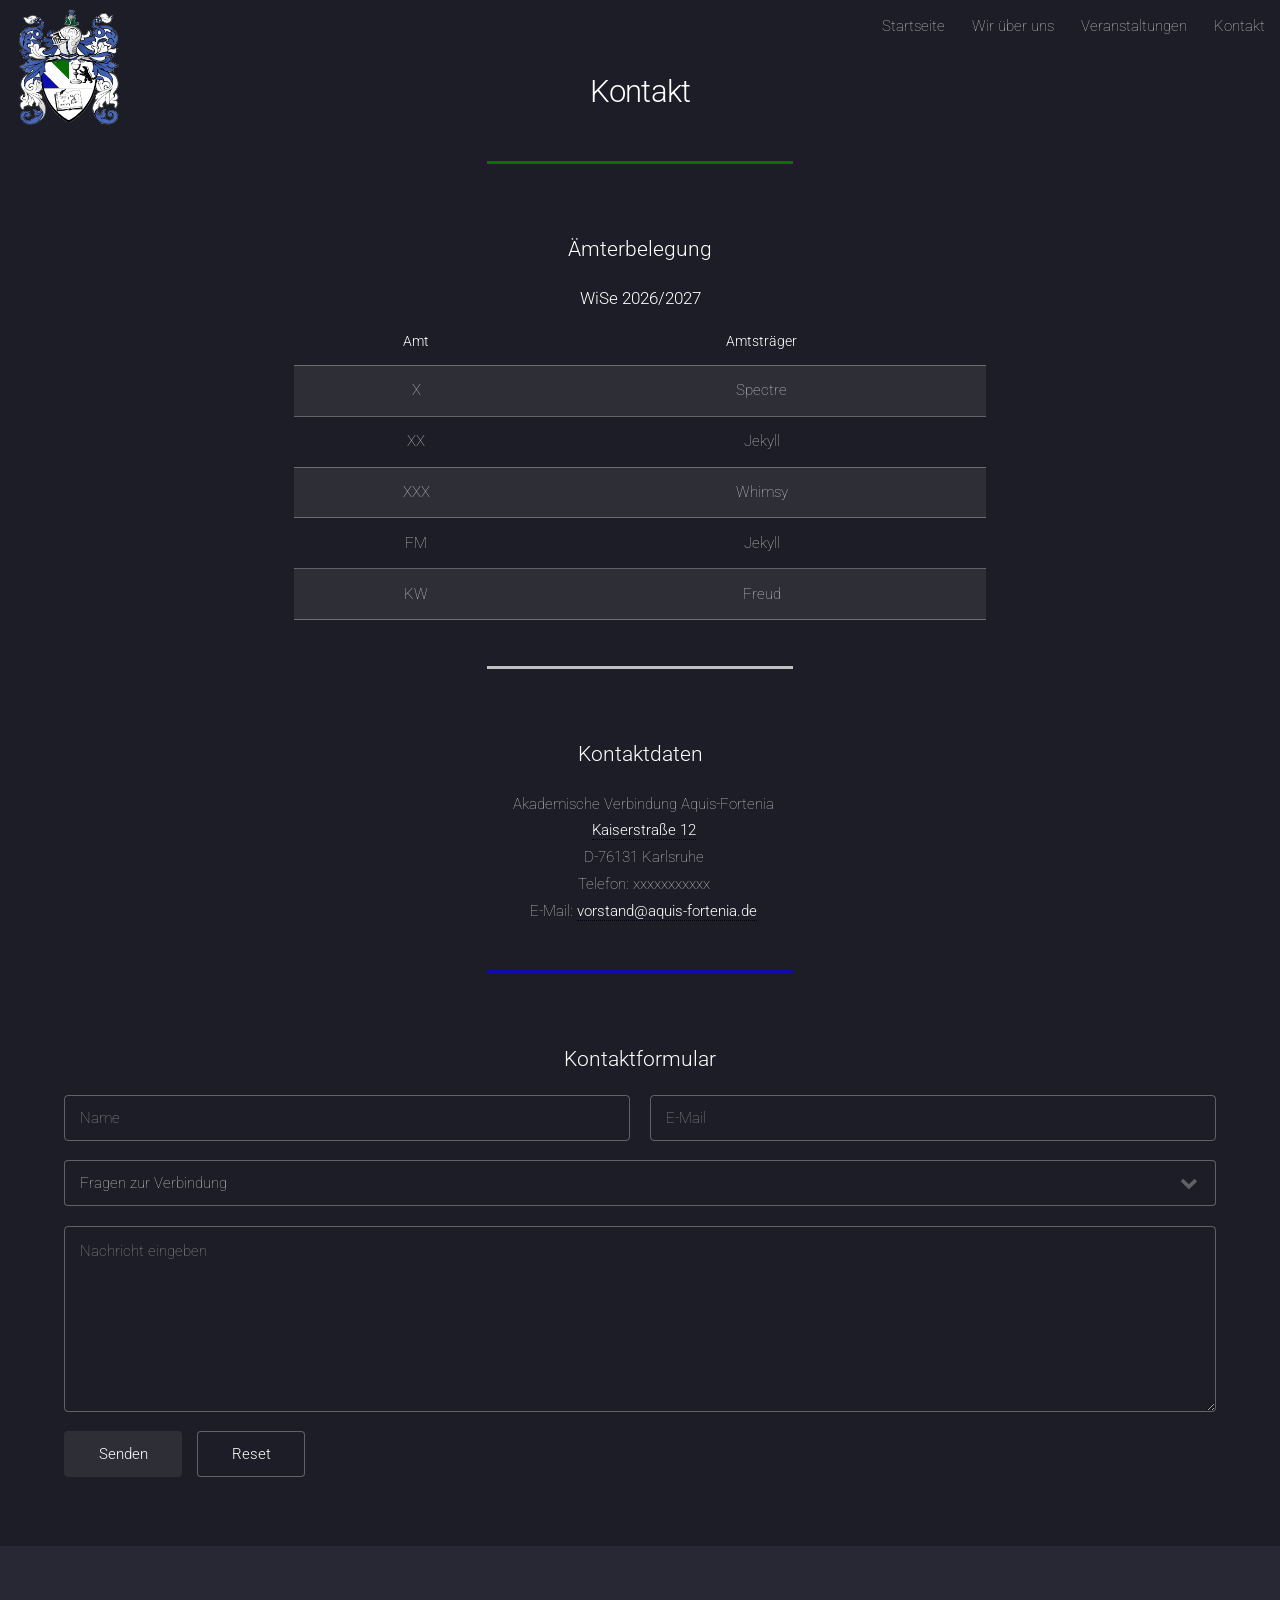
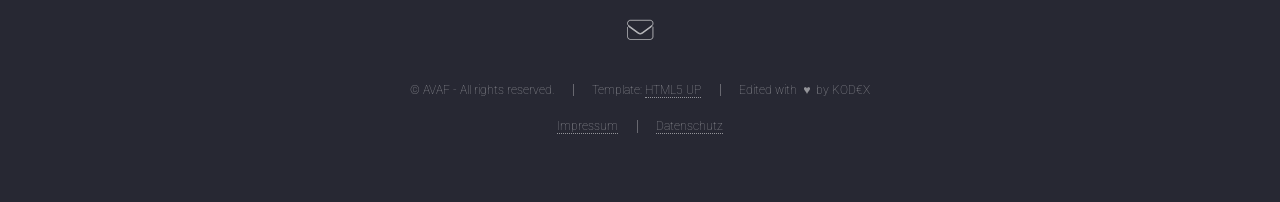
<file: contact.html>
<!DOCTYPE HTML>
<!--
	Landed by HTML5 UP
	html5up.net | @ajlkn
	Free for personal and commercial use under the CCA 3.0 license (html5up.net/license)
-->
<html>
	<head>
		<title>AV Aquis-Fortenia</title>
		<meta charset="utf-8" />
		<meta name="viewport" content="width=device-width, initial-scale=1, user-scalable=no" />
		<link rel="stylesheet" href="assets/css/main.css" />
		<link rel="icon" type="image/png" href="images/favicon.png">
		<noscript><link rel="stylesheet" href="assets/css/noscript.css" /></noscript>
	</head>
	<body class="is-preload landing">
		<div id="page-wrapper">

			<!-- Header -->
				<header id="header">
					<h1 id="logo"><a href="index.html"><img src="images/zirkel2.png" alt="Logo" class="hover-effect"></a></h1>
					<nav id="nav">
						<ul>
							<li><a href="index.html">Startseite</a></li>
							<li>
								<a href="wirueberuns.html">Wir über uns</a>
								<ul>
									<li><a href="wirueberuns.html#wer_sind_wir">Wer sind wir?</a></li>
									<li><a href="wirueberuns.html#unsere_mitglieder">Unsere Mitglieder</a></li>
								</ul>
							</li>
							<li><a href="veranstaltungen.html">Veranstaltungen</a></li>
							<li><a href="contact.html">Kontakt</a></li>
						</ul>
					</nav>
				</header>

			<!-- Main -->
				<div id="main" class="wrapper style1">
					<div class="container">
						<header class="major">
							<h2>Kontakt</h2>
						</header>
						<header class="major2">
							<!-- Table -->
							<section>
								<h3>Ämterbelegung</h3>
								<h4>WiSe 2026/2027</h4>
								<div class="table-wrapper">
									<table>
										<thead>
											<tr>
												<th>Amt</th>
												<th>Amtsträger</th>
											</tr>
										</thead>
										<tbody>
											<tr>
												<td>X</td>
												<td>Spectre</td>
											</tr>
											<tr>
												<td>XX</td>
												<td>Jekyll</td>
											</tr>
											<tr>
												<td>XXX</td>
												<td>Whimsy</td>
											</tr>
											<tr>
												<td>FM</td>
												<td>Jekyll</td>
											</tr>
											<tr>
												<td>KW</td>
												<td>Freud</td>
											</tr>
										</tbody>
									</table>
								</div>
							</section>
						</header>
						<header class="major3">	
							<!-- Lists -->
							<section>
								<h3>Kontaktdaten</h3>
								<div>
									<ul style="margin: 10;padding: 0; list-style-type: none;">
										<li>Akademische Verbindung Aquis-Fortenia</li>
										<li><a href="https://maps.app.goo.gl/zrTtGz71iRgUgtLYA" style="text-decoration: none; color: black;" onmouseover="this.style.textDecoration='underline'" onmouseout="this.style.textDecoration='none'" target="_blank"><strong>Kaiserstraße 12</strong></a></li>
										<li>D-76131 Karlsruhe</li>
										<li>Telefon: xxxxxxxxxxx</li>
										<li>E-Mail: <a href="mailto:vorstand@aquis-fortenia.de" style="text-decoration: none; color: black;" onmouseover="this.style.textDecoration='underline'" onmouseout="this.style.textDecoration='none'"><strong>vorstand@aquis-fortenia.de</strong></a></li>
									</ul>
								</div>
							</section>
						</header>
						<header id="kontaktformular">
							<h3><center>Kontaktformular</center></h3>
						</header>
						<!-- Form -->
							<section>
								<form action="https://api.web3forms.com/submit" method="POST">
									
									<!-- HIER DEINEN ACCESS KEY VON WEB3FORMS EINFÜGEN -->
									<input type="hidden" name="access_key" value="af60d0af-a739-4413-8748-9bdfcc6760d3">

									<!-- Unsichtbarer Spam-Schutz (Honeypot) -->
									<input type="checkbox" name="botcheck" class="hidden" style="display: none;">

									<div class="row gtr-uniform gtr-50">
										<div class="col-6 col-12-xsmall">
											<input type="text" name="name" id="name" value="" placeholder="Name" required />
										</div>
										<div class="col-6 col-12-xsmall">
											<input type="email" name="email" id="email" value="" placeholder="E-Mail" required />
										</div>
										<div class="col-12">
											<select name="subject" id="subject">
												<option value="Fragen zur Verbindung">Fragen zur Verbindung</option>
												<option value="Fragen zur Website">Fragen zur Website</option>
												<option value="Fragen zu Veranstaltungen">Fragen zu Veranstaltungen</option>
											</select>
										</div>
										<div class="col-12">
											<textarea name="content" id="content" placeholder="Nachricht eingeben" rows="6" style="resize: vertical;" required></textarea>
										</div>
										<div class="col-12">
											<ul class="actions">
												<li><input type="submit" name="commit" value="Senden" class="primary" /></li>
												<li><input type="reset" value="Reset" /></li>
											</ul>
										</div>
									</div>
								</form>
							</section>
					</div>
				</div>

			<!-- Footer -->
				<footer id="footer">
					<ul class="icons">
						<li><a href="mailto:vorstand@aquis-fortenia.de" class="icon solid alt fa-envelope"><span class="label">Email</span></a></li>
					</ul>
					<ul class="copyright">
						<li>&copy; AVAF - All rights reserved.</li><li>Template: <a href="http://html5up.net">HTML5 UP</a></li><li>Edited with &nbsp;♥&nbsp; by KOD€X</li>
					</ul>
					<ul class="copyright">
						<li><a href="impressum.html">Impressum</a></li><li><a href="datenschutz.html">Datenschutz</a></li>
					</ul>
				</footer>

		</div>
		
		<!-- Scripts -->
			<script>
				// Funktion zum Auslesen von URL-Parametern
				function getEmailFromURL() {
					const params = new URLSearchParams(window.location.search);
					const email = params.get('email');
					if (email) {
						document.getElementById('email').value = email; // Setzt die E-Mail im Eingabefeld
					}
				}

				window.onload = getEmailFromURL; // Ruft die Funktion beim Laden der Seite auf
			</script>
			<style>
				.hover-effect {
					transition: transform 1s ease, opacity 1s ease; /* Sanfte Übergänge */
				}

				.hover-effect:hover {
					transform: scale(1.1);
				}
			</style>
			<script src="assets/js/jquery.min.js"></script>
			<script src="assets/js/jquery.scrolly.min.js"></script>
			<script src="assets/js/jquery.dropotron.min.js"></script>
			<script src="assets/js/jquery.scrollex.min.js"></script>
			<script src="assets/js/browser.min.js"></script>
			<script src="assets/js/breakpoints.min.js"></script>
			<script src="assets/js/util.js"></script>
			<script src="assets/js/main.js"></script>

	</body>
</html>
</file>
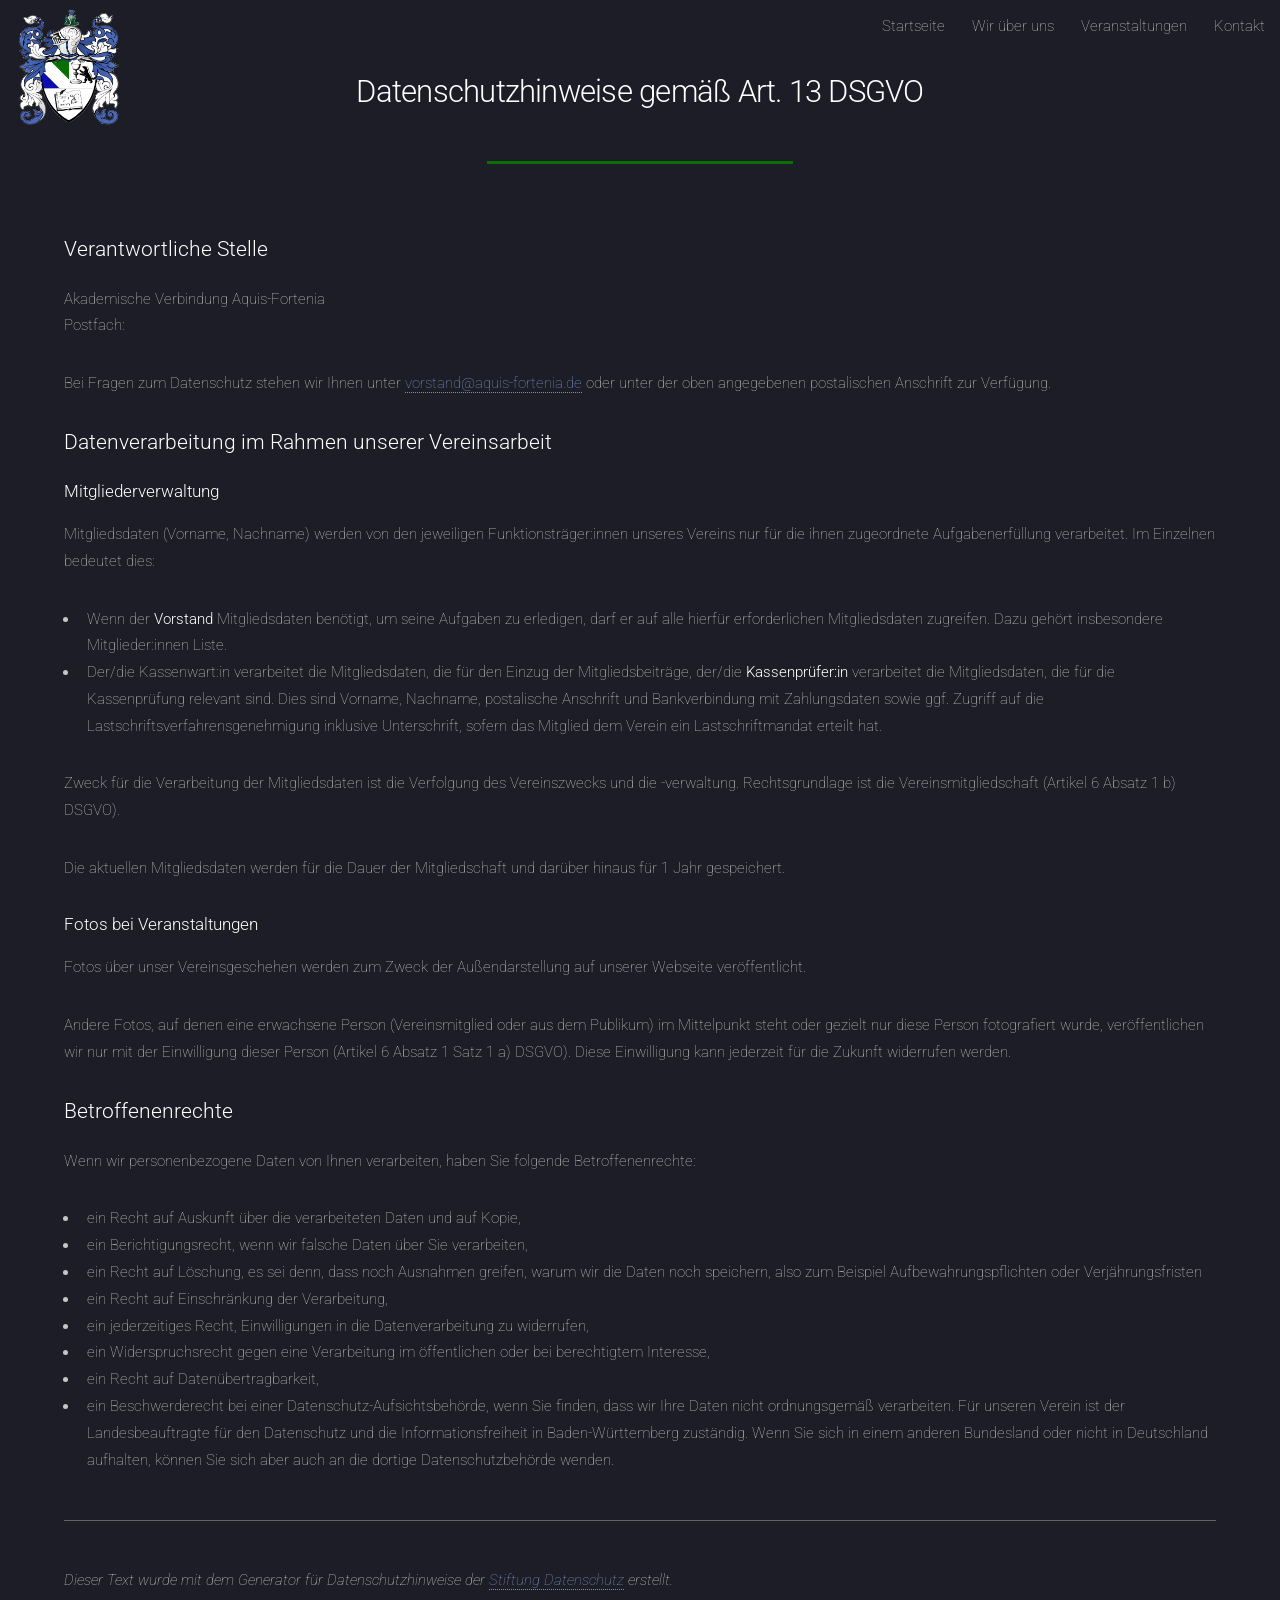
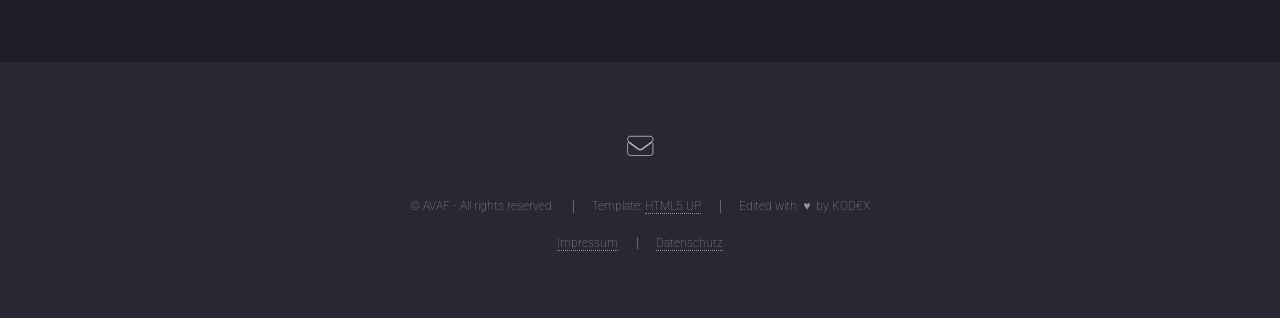
<file: datenschutz.html>
<!DOCTYPE HTML>
<!--
	Landed by HTML5 UP
	html5up.net | @ajlkn
	Free for personal and commercial use under the CCA 3.0 license (html5up.net/license)
-->
<html>
	<head>
		<title>AV Aquis-Fortenia</title>
		<meta charset="utf-8" />
		<meta name="viewport" content="width=device-width, initial-scale=1, user-scalable=no" />
		<link rel="stylesheet" href="assets/css/main.css" />
		<link rel="icon" type="image/png" href="images/favicon.png">
		<noscript><link rel="stylesheet" href="assets/css/noscript.css" /></noscript>
	</head>
	<body class="is-preload landing">
		<div id="page-wrapper">

			<!-- Header -->
				<header id="header">
					<h1 id="logo"><a href="index.html"><img src="images/zirkel2.png" alt="Logo" class="hover-effect"></a></h1>
					<nav id="nav">
						<ul>
							<li><a href="index.html">Startseite</a></li>
							<li>
								<a href="wirueberuns.html">Wir über uns</a>
								<ul>
									<li><a href="wirueberuns.html#wer_sind_wir">Wer sind wir?</a></li>
									<li><a href="wirueberuns.html#unsere_mitglieder">Unsere Mitglieder</a></li>
								</ul>
							</li>
							<li><a href="veranstaltungen.html">Veranstaltungen</a></li>
							<li><a href="contact.html">Kontakt</a></li>
						</ul>
					</nav>
				</header>

			<!-- Main -->
				<div id="main" class="wrapper style1">
					<div class="container">
						<header class="major">
							<h2 id="datenschutzhinweise-gem-art-13-dsgvo">Datenschutzhinweise gemäß Art. 13 DSGVO</h2>
						</header>
								<p align="justify">
									<h3 id="verantwortliche-stelle">Verantwortliche Stelle</h2>
									<p>Akademische Verbindung Aquis-Fortenia<br>Postfach:</p>
									<p>Bei Fragen zum Datenschutz stehen wir Ihnen unter <a href="mailto:vorstand@aquis-fortenia.de">vorstand@aquis-fortenia.de</a> oder unter der oben angegebenen postalischen Anschrift zur Verfügung.</p>
									<h3 id="datenverarbeitung-im-rahmen-unserer-vereinsarbeit">Datenverarbeitung im Rahmen unserer Vereinsarbeit</h2>
									<h4 id="mitgliederverwaltung">Mitgliederverwaltung</h3>
									<p>Mitgliedsdaten (Vorname, Nachname) werden von den jeweiligen Funktionsträger:innen unseres Vereins nur für die ihnen zugeordnete Aufgabenerfüllung verarbeitet. Im Einzelnen bedeutet dies:</p>
									<ul>
									<li>Wenn der <b>Vorstand</b> Mitgliedsdaten benötigt, um seine Aufgaben zu erledigen, darf er auf alle hierfür erforderlichen Mitgliedsdaten zugreifen. Dazu gehört insbesondere  Mitglieder:innen Liste.</li>
									<li>Der/die Kassenwart:in verarbeitet die Mitgliedsdaten, die für den Einzug der Mitgliedsbeiträge, der/die <b>Kassenprüfer:in</b> verarbeitet die Mitgliedsdaten, die für die Kassenprüfung relevant sind. Dies sind Vorname, Nachname, postalische Anschrift und Bankverbindung mit Zahlungsdaten sowie ggf. Zugriff auf die Lastschriftsverfahrensgenehmigung inklusive Unterschrift, sofern das Mitglied dem Verein ein Lastschriftmandat erteilt hat.</li>
									</ul>
									<p>Zweck für die Verarbeitung der Mitgliedsdaten ist die Verfolgung des Vereinszwecks und die -verwaltung. Rechtsgrundlage ist die Vereinsmitgliedschaft (Artikel 6 Absatz 1 b) DSGVO).</p>
									<p>Die aktuellen Mitgliedsdaten werden für die Dauer der Mitgliedschaft und darüber hinaus für 1 Jahr gespeichert.</p>
									<h4 id="fotos-bei-veranstaltungen">Fotos bei Veranstaltungen</h3>
									<p>Fotos über unser Vereinsgeschehen werden zum Zweck der Außendarstellung auf unserer Webseite veröffentlicht.</p>
									<p>Andere Fotos, auf denen eine erwachsene Person (Vereinsmitglied oder aus dem Publikum) im Mittelpunkt steht oder gezielt nur diese Person fotografiert wurde, veröffentlichen wir nur mit der Einwilligung dieser Person (Artikel 6 Absatz 1 Satz 1 a) DSGVO). Diese Einwilligung kann jederzeit für die Zukunft widerrufen werden.</p>
									<h3 id="betroffenenrechte">Betroffenenrechte</h2>
									<p>Wenn wir personenbezogene Daten von Ihnen verarbeiten, haben Sie folgende Betroffenenrechte:</p>
									<ul>
									<li>ein Recht auf Auskunft über die verarbeiteten Daten und auf Kopie,</li>
									<li>ein Berichtigungsrecht, wenn wir falsche Daten über Sie verarbeiten,</li>
									<li>ein Recht auf Löschung, es sei denn, dass noch Ausnahmen greifen, warum wir die Daten noch speichern, also zum Beispiel Aufbewahrungspflichten oder Verjährungsfristen</li>
									<li>ein Recht auf Einschränkung der Verarbeitung,</li>
									<li>ein jederzeitiges Recht, Einwilligungen in die Datenverarbeitung zu widerrufen,</li>
									<li>ein Widerspruchsrecht gegen eine Verarbeitung im öffentlichen oder bei berechtigtem Interesse,</li>
									<li>ein Recht auf Datenübertragbarkeit,</li>
									<li>ein Beschwerderecht bei einer Datenschutz-Aufsichtsbehörde, wenn Sie finden, dass wir Ihre Daten nicht ordnungsgemäß verarbeiten. Für unseren Verein ist der Landesbeauftragte für den Datenschutz und die Informationsfreiheit in Baden-Württemberg zuständig. Wenn Sie sich in einem anderen Bundesland oder nicht in Deutschland aufhalten, können Sie sich aber auch an die dortige Datenschutzbehörde wenden.</li>
									</ul>
									<hr>
									<p><em>Dieser Text wurde mit dem Generator für Datenschutzhinweise der <a href="https://stiftungdatenschutz.org/ehrenamt/generator-datenschutzhinweise">Stiftung Datenschutz</a> erstellt.</em></p>

								</p>
					</div>
				</div>

			<!-- Footer -->
				<footer id="footer">
					<ul class="icons">
						<li><a href="mailto:vorstand@aquis-fortenia.de" class="icon solid alt fa-envelope"><span class="label">Email</span></a></li>
					</ul>
					<ul class="copyright">
						<li>&copy; AVAF - All rights reserved.</li><li>Template: <a href="http://html5up.net">HTML5 UP</a></li><li>Edited with &nbsp;♥&nbsp; by KOD€X</li>
					</ul>
					<ul class="copyright">
						<li><a href="impressum.html">Impressum</a></li><li><a href="datenschutz.html">Datenschutz</a></li>
					</ul>
				</footer>

		</div>

		<!-- Scripts -->
			<script>
				// Funktion zum Auslesen von URL-Parametern
				function getEmailFromURL() {
					const params = new URLSearchParams(window.location.search);
					const email = params.get('email');
					if (email) {
						document.getElementById('email').value = email; // Setzt die E-Mail im Eingabefeld
					}
				}

				window.onload = getEmailFromURL; // Ruft die Funktion beim Laden der Seite auf
			</script>
			<script>
				 // Funktion zum Anzeigen der Erfolgsmeldung
				function showSuccessMessage(event) {
					event.preventDefault(); // Verhindert das Standard-Submit-Verhalten
					document.getElementById("successMessage").style.display = "block"; // Zeigt die Erfolgsmeldung an
					document.querySelector("form").reset(); // Setzt das Formular zurück
					return false; // Gibt false zurück, um das Standardverhalten zu verhindern
				}
			</script>
			<style>
				.hover-effect {
					transition: transform 1s ease, opacity 1s ease; /* Sanfte Übergänge */
				}

				.hover-effect:hover {
					transform: scale(1.1);
				}
			</style>
			<script src="assets/js/jquery.min.js"></script>
			<script src="assets/js/jquery.scrolly.min.js"></script>
			<script src="assets/js/jquery.dropotron.min.js"></script>
			<script src="assets/js/jquery.scrollex.min.js"></script>
			<script src="assets/js/browser.min.js"></script>
			<script src="assets/js/breakpoints.min.js"></script>
			<script src="assets/js/util.js"></script>
			<script src="assets/js/main.js"></script>

	</body>
</html>
</file>
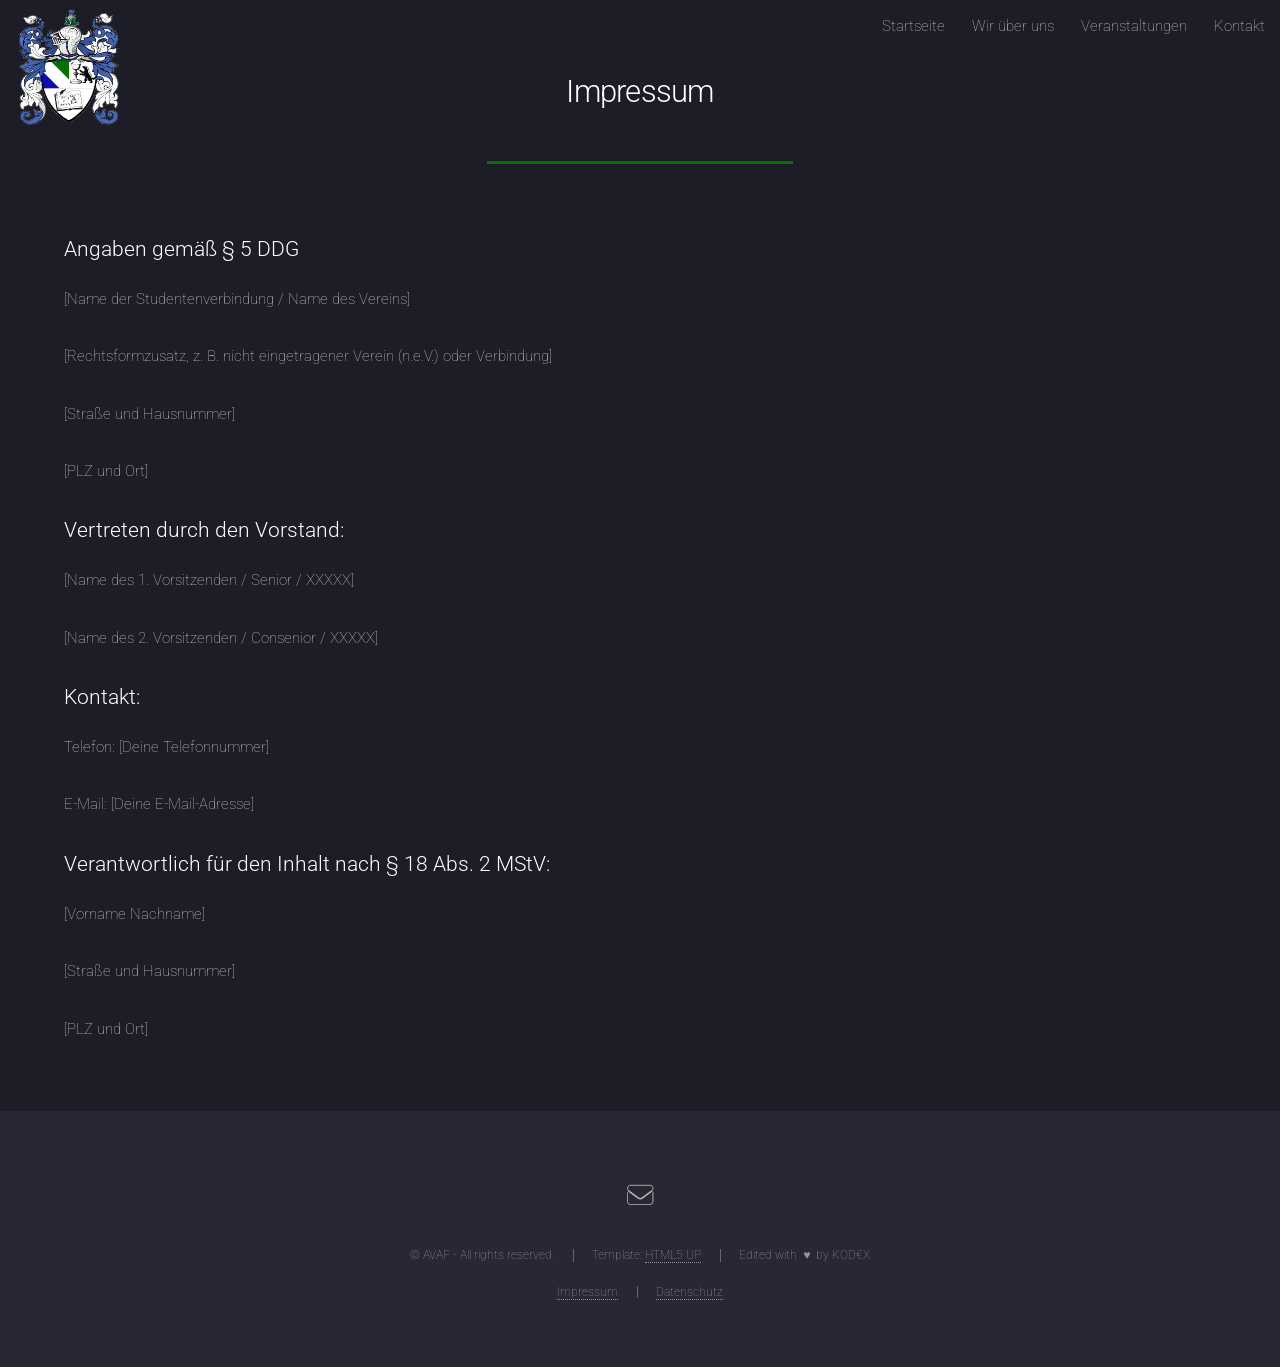
<file: impressum.html>
<!DOCTYPE HTML>
<!--
	Landed by HTML5 UP
	html5up.net | @ajlkn
	Free for personal and commercial use under the CCA 3.0 license (html5up.net/license)
-->
<html>
	<head>
		<title>AV Aquis-Fortenia</title>
		<meta charset="utf-8" />
		<meta name="viewport" content="width=device-width, initial-scale=1, user-scalable=no" />
		<link rel="stylesheet" href="assets/css/main.css" />
		<link rel="icon" type="image/png" href="images/favicon.png">
		<noscript><link rel="stylesheet" href="assets/css/noscript.css" /></noscript>
	</head>
	<body class="is-preload landing">
		<div id="page-wrapper">

			<!-- Header -->
				<header id="header">
					<h1 id="logo"><a href="index.html"><img src="images/zirkel2.png" alt="Logo" class="hover-effect"></a></h1>
					<nav id="nav">
						<ul>
							<li><a href="index.html">Startseite</a></li>
							<li>
								<a href="wirueberuns.html">Wir über uns</a>
								<ul>
									<li><a href="wirueberuns.html#wer_sind_wir">Wer sind wir?</a></li>
									<li><a href="wirueberuns.html#unsere_mitglieder">Unsere Mitglieder</a></li>
								</ul>
							</li>
							<li><a href="veranstaltungen.html">Veranstaltungen</a></li>
							<li><a href="contact.html">Kontakt</a></li>
						</ul>
					</nav>
				</header>

			<!-- Main -->
				<div id="main" class="wrapper style1">
					<div class="container">
						<header class="major">
							<h2 id="impressum">Impressum</h2>
						</header>
							<h3>Angaben gemäß § 5 DDG</h3>
							<p align="justify">[Name der Studentenverbindung / Name des Vereins]</p>
							<p align="justify">[Rechtsformzusatz, z. B. nicht eingetragener Verein (n.e.V.) oder Verbindung]</p>
							<p align="justify">[Straße und Hausnummer]</p>
							<p align="justify">[PLZ und Ort]</p>

							<h3>Vertreten durch den Vorstand:</h3>
							<p align="justify">[Name des 1. Vorsitzenden / Senior / XXXXX]</p>
							<p align="justify">[Name des 2. Vorsitzenden / Consenior / XXXXX]</p>
							
							<h3>Kontakt:</h3>
							<p align="justify">Telefon: [Deine Telefonnummer]</p>
							<p align="justify">E-Mail: [Deine E-Mail-Adresse]</p>

							<h3>Verantwortlich für den Inhalt nach § 18 Abs. 2 MStV:</h3>
							<p align="justify">[Vorname Nachname]</p>
							<p align="justify">[Straße und Hausnummer]</p>
							<p align="justify">[PLZ und Ort]</p>
					</div>
				</div>

			<!-- Footer -->
				<footer id="footer">
					<ul class="icons">
						<li><a href="mailto:vorstand@aquis-fortenia.de" class="icon solid alt fa-envelope"><span class="label">Email</span></a></li>
					</ul>
					<ul class="copyright">
						<li>&copy; AVAF - All rights reserved.</li><li>Template: <a href="http://html5up.net">HTML5 UP</a></li><li>Edited with &nbsp;♥&nbsp; by KOD€X</li>
					</ul>
					<ul class="copyright">
						<li><a href="impressum.html">Impressum</a></li><li><a href="datenschutz.html">Datenschutz</a></li>
					</ul>
				</footer>

		</div>

		<!-- Scripts -->
			<script>
				// Funktion zum Auslesen von URL-Parametern
				function getEmailFromURL() {
					const params = new URLSearchParams(window.location.search);
					const email = params.get('email');
					if (email) {
						document.getElementById('email').value = email; // Setzt die E-Mail im Eingabefeld
					}
				}

				window.onload = getEmailFromURL; // Ruft die Funktion beim Laden der Seite auf
			</script>
			<script>
				 // Funktion zum Anzeigen der Erfolgsmeldung
				function showSuccessMessage(event) {
					event.preventDefault(); // Verhindert das Standard-Submit-Verhalten
					document.getElementById("successMessage").style.display = "block"; // Zeigt die Erfolgsmeldung an
					document.querySelector("form").reset(); // Setzt das Formular zurück
					return false; // Gibt false zurück, um das Standardverhalten zu verhindern
				}
			</script>
			<style>
				.hover-effect {
					transition: transform 1s ease, opacity 1s ease; /* Sanfte Übergänge */
				}

				.hover-effect:hover {
					transform: scale(1.1);
				}
			</style>
			<script src="assets/js/jquery.min.js"></script>
			<script src="assets/js/jquery.scrolly.min.js"></script>
			<script src="assets/js/jquery.dropotron.min.js"></script>
			<script src="assets/js/jquery.scrollex.min.js"></script>
			<script src="assets/js/browser.min.js"></script>
			<script src="assets/js/breakpoints.min.js"></script>
			<script src="assets/js/util.js"></script>
			<script src="assets/js/main.js"></script>

	</body>
</html>
</file>
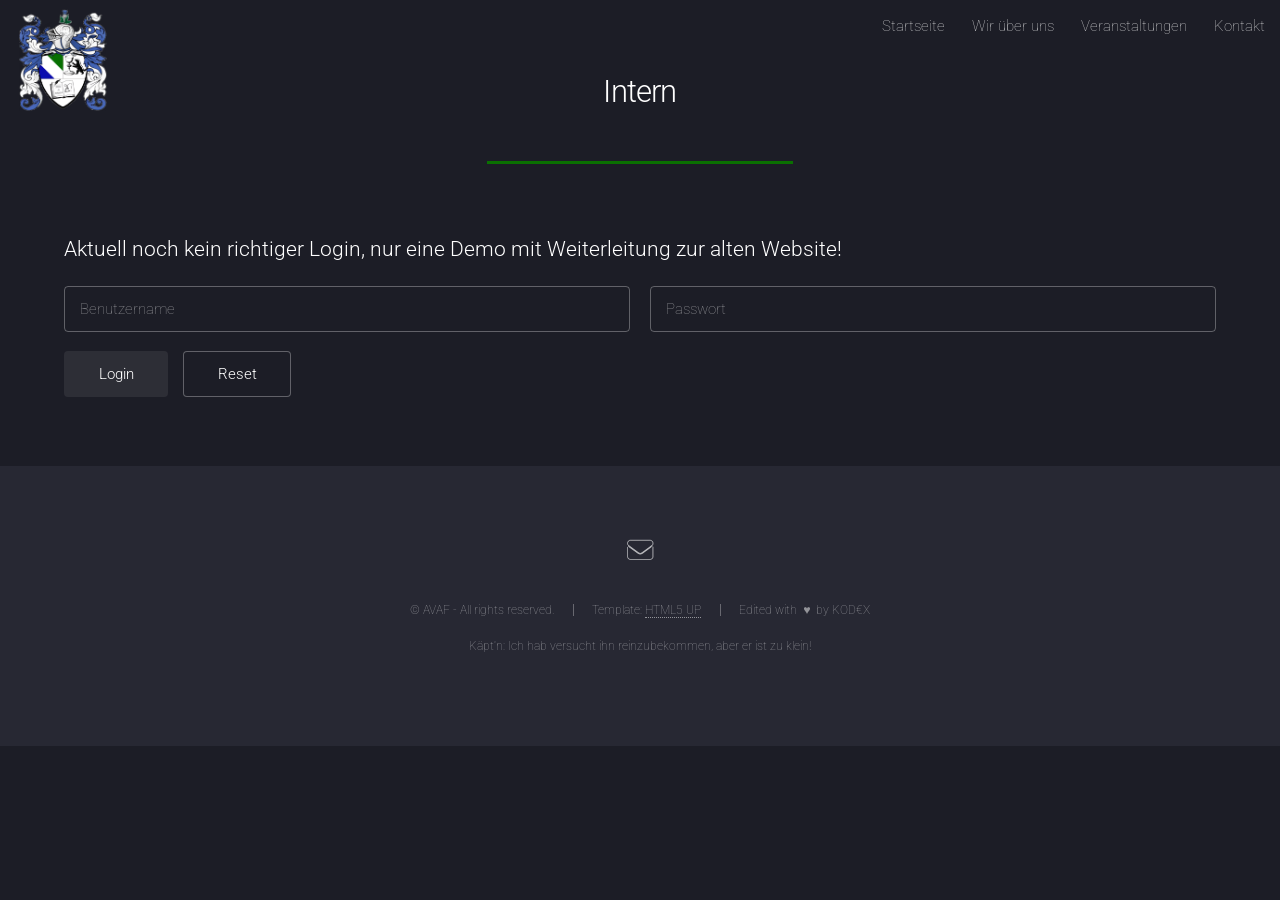
<file: intern.html>
<!DOCTYPE HTML>
<!--
	Landed by HTML5 UP
	html5up.net | @ajlkn
	Free for personal and commercial use under the CCA 3.0 license (html5up.net/license)
-->
<html>
	<head>
		<title>AV Aquis-Fortenia</title>
		<meta charset="utf-8" />
		<meta name="viewport" content="width=device-width, initial-scale=1, user-scalable=no" />
		<link rel="stylesheet" href="assets/css/main.css" />
		<link rel="icon" type="image/png" href="images/favicon.png">
		<noscript><link rel="stylesheet" href="assets/css/noscript.css" /></noscript>
	</head>
	<body class="is-preload landing">
		<div id="page-wrapper">

			<!-- Header -->
				<header id="header">
					<h1 id="logo"><a href="index.html"><img src="images/zirkel2.png" alt="Logo" style="max-width: 7%; height: auto; display: inline-block; margin-top: 1vh;" class="hover-effect"></a></h1>
					<nav id="nav">
						<ul>
							<li><a href="index.html">Startseite</a></li>
							<li>
								<a href="wirueberuns.html">Wir über uns</a>
								<ul>
									<li><a href="wirueberuns.html#wer_sind_wir">Wer sind wir?</a></li>
									<li><a href="wirueberuns.html#unsere_mitglieder">Unsere Mitglieder</a></li>
								</ul>
							</li>
							<li><a href="veranstaltungen.html">Veranstaltungen</a></li>
							<li><a href="contact.html">Kontakt</a></li>
						</ul>
					</nav>
				</header>

			<!-- Main -->
				<div id="main" class="wrapper style1">
					<div class="container">
						<header class="major">
							<h2>Intern</h2>
						</header>
						<!-- Form -->
							<section>
								<h3>Aktuell noch kein richtiger Login, nur eine Demo mit Weiterleitung zur alten Website!</h3>
								<form method="post" action="#" onsubmit="return redirectToInternal(event)">
									<div class="row gtr-uniform gtr-50">
										<div class="col-6 col-12-xsmall">
											<input type="text" name="username" id="username" value="" placeholder="Benutzername" required />
										</div>
										<div class="col-6 col-12-xsmall">
											<input type="password" name="password" id="password" value="" placeholder="Passwort" required />
										</div>
										<div class="col-12">
											<ul class="actions">
												<li><input type="submit" name="commit" value="Login" class="primary" /></li>
												<li><input type="reset" value="Reset" /></li>
											</ul>
										</div>
									</div>
								</form>
								<div id="successMessage" style="display: none; margin-top: 20px;">
									<center>Login erfolgreich!</br>Du wirst in den internen Bereich weitergeleitet.</center>
								</div>
							</section>
					</div>
				</div>

			<!-- Footer -->
				<footer id="footer">
					<ul class="icons">
						<li><a href="mailto:vorstand@aquis-fortenia.de" class="icon solid alt fa-envelope"><span class="label">Email</span></a></li>
					</ul>
					<ul class="copyright">
						<li>&copy; AVAF - All rights reserved.</li><li>Template: <a href="http://html5up.net">HTML5 UP</a></li><li>Edited with &nbsp;♥&nbsp; by KOD€X</li>
					</ul>
					<ul class="copyright">
						<li><p id="randomSentence"></p></li>
					</ul>
				</footer>

		</div>

		<!-- Scripts -->
			<script>
				// Liste der Sätze
				const sentences = [
					"Goofy: Ich weiß nicht wie cool ihr es findet, wenn ich an euren Füßen riechen würde.",
					"Käpt'n: Ich hab nie Chips, die sind immer direkt weg.",
					"KOD€X: Hier riechts nach diesem nassen forte. Das ist wie so ein Hund.",
					"forte: Ja, nach den großen Auslegerunden stagnierts langsam. Käpt'n: Ja, da fehlt der Skill!",
					"DoQ auf der Loggia zu forte: Und wo wohnst du?",
					"Scooter: Ich bitte euch, also wirklich.",
					"Käpt'n: Ich nehm doch keinen Rucksack mit zur Arbeit, ich bin doch kein Pöbel!",
					"Käpt'n: Mann muss nicht immer gewinnen um gut zu sein, man muss nur konstant Mittelfeld sein.",
					"forte: Bei meinem Bruder ist er länger!",
					"forte rülpst 2 Sekunden den WiWi an und fragt dann: Bock auf ne Stafette?",
					"Käpt'n: Ich hab versucht ihn reinzubekommen, aber er ist zu klein!",
					"Stromberg: Die Schweine, haben die mir wirklich Alkohol ins Bier geschüttet!",
					"Käpt'n: Ich bin stabil!",
					"Käpt'n: Bei Bibi und Tina, das ist Bibi Blocksberg?!?",
					"Jekyll: Wer ist Johannes?",
					"Käpt'n über Elotrans: Ich nehm niemandem das Medikament weg, ich hab ja selber Durchfall nachm Saufen!",
					"KOD€X: Diese schöne Landschaft! Du siehst Bäume! Du siehst nichts.",
					"Käpt'n (Praktikum bei einer Bank): bei uns liegen Champagner Flaschen im Mülleimer.",
					"KOD€X: Der da hinten hört auch Musik. -macht unsere Musik aus- Oh, das ist ein Fön...",
					"KOD€X: Brot ist die Farbe der Liebe!",
					"Käpt'n: Die kleinen Schritte machen den großen Sprung.",
					"Patros: Habt ihr eigentlich schonmal darüber Gedanken gemacht, dass täglich eine Laola an Morgenlatten um die Erde geht?",
					"KOD€X (über die Füße von Flex): das ist kein Käse mehr, das ist Tod und Verderben.",
					"forte: Seh ich wirklich so dumm aus mit dieser Mütze? Scooter: du machst dir keine Vorstellungen!",
					"Käpt'n: Wenn ich versuch zu tauchen, auch im Schwimmbad, mein Kopf geht nicht unter Wasser, als wär da Luft drin!",
					"Käpt'n: Ich kann mich nicht auf den Film konzentrieren, wenn ich was kompliziertes esse wie Spaghetti!"
				];

				// Funktion, um einen zufälligen Satz auszuwählen
				function getRandomSentence() {
					const randomIndex = Math.floor(Math.random() * sentences.length);
					return sentences[randomIndex];
				}

				// Zufälligen Satz in das <p>-Element einfügen
				document.getElementById("randomSentence").textContent = getRandomSentence();
			</script>
			<script>
				// Funktion zum Auslesen von URL-Parametern
				function getEmailFromURL() {
					const params = new URLSearchParams(window.location.search);
					const email = params.get('email');
					if (email) {
						document.getElementById('email').value = email; // Setzt die E-Mail im Eingabefeld
					}
				}

				window.onload = getEmailFromURL; // Ruft die Funktion beim Laden der Seite auf
			</script>
			<script>
				function redirectToInternal(event) {
					event.preventDefault();  // Verhindert das Standard-Formular-Verhalten

					// Zeige eine Erfolgsmeldung an
					document.getElementById('successMessage').style.display = 'block';

					// Leite nach 2 Sekunden weiter
					setTimeout(function() {
						window.location.href = 'https://www.palato-sinapia.de/einloggen';  // Pfad zur Zielseite
					}, 2000);

					return false;  // Verhindert das Absenden des Formulars
				}
			</script>
			<style>
				.hover-effect {
					transition: transform 1s ease, opacity 1s ease; /* Sanfte Übergänge */
				}

				.hover-effect:hover {
					transform: scale(1.1);
				}
			</style>
			<script src="assets/js/jquery.min.js"></script>
			<script src="assets/js/jquery.scrolly.min.js"></script>
			<script src="assets/js/jquery.dropotron.min.js"></script>
			<script src="assets/js/jquery.scrollex.min.js"></script>
			<script src="assets/js/browser.min.js"></script>
			<script src="assets/js/breakpoints.min.js"></script>
			<script src="assets/js/util.js"></script>
			<script src="assets/js/main.js"></script>

	</body>
</html>
</file>
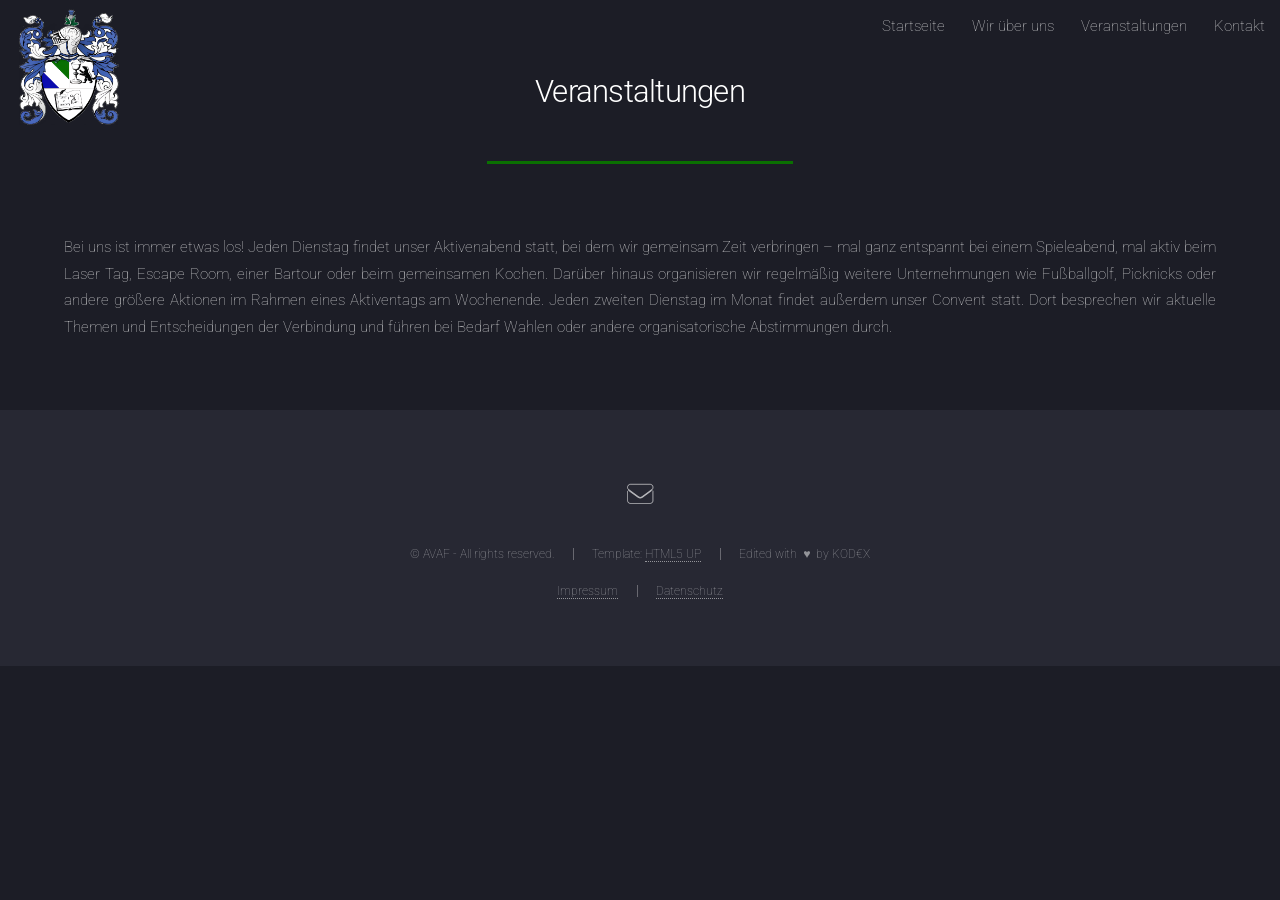
<file: veranstaltungen.html>
<!DOCTYPE HTML>
<!--
	Landed by HTML5 UP
	html5up.net | @ajlkn
	Free for personal and commercial use under the CCA 3.0 license (html5up.net/license)
-->
<html>
	<head>
		<title>AV Aquis-Fortenia</title>
		<meta charset="utf-8" />
		<meta name="viewport" content="width=device-width, initial-scale=1, user-scalable=no" />
		<link rel="stylesheet" href="assets/css/main.css" />
		<link rel="icon" type="image/png" href="images/favicon.png">
		<noscript><link rel="stylesheet" href="assets/css/noscript.css" /></noscript>
	</head>
	<body class="is-preload landing">
		<div id="page-wrapper">

			<!-- Header -->
				<header id="header">
					<h1 id="logo"><a href="index.html"><img src="images/zirkel2.png" alt="Logo" class="hover-effect"></a></h1>
					<nav id="nav">
						<ul>
							<li><a href="index.html">Startseite</a></li>
							<li>
								<a href="wirueberuns.html">Wir über uns</a>
								<ul>
									<li><a href="wirueberuns.html#wer_sind_wir">Wer sind wir?</a></li>
									<li><a href="wirueberuns.html#unsere_mitglieder">Unsere Mitglieder</a></li>
								</ul>
							</li>
							<li><a href="veranstaltungen.html">Veranstaltungen</a></li>
							<li><a href="contact.html">Kontakt</a></li>
						</ul>
					</nav>
				</header>

			<!-- Main -->
				<div id="main" class="wrapper style1">
					<div class="container">
						<header class="major">
							<h2>Veranstaltungen</h2>
						</header>
							<p align="justify">Bei uns ist immer etwas los! Jeden Dienstag findet unser Aktivenabend statt, bei dem wir gemeinsam Zeit verbringen – mal ganz entspannt bei einem Spieleabend, mal aktiv beim Laser Tag, Escape Room, einer Bartour oder beim gemeinsamen Kochen. Darüber hinaus organisieren wir regelmäßig weitere Unternehmungen wie Fußballgolf, Picknicks oder andere größere Aktionen im Rahmen eines Aktiventags am Wochenende. Jeden zweiten Dienstag im Monat findet außerdem unser Convent statt. Dort besprechen wir aktuelle Themen und Entscheidungen der Verbindung und führen bei Bedarf Wahlen oder andere organisatorische Abstimmungen durch.</p>
						</div>
				</div>

			<!-- Footer -->
				<footer id="footer">
					<ul class="icons">
						<li><a href="mailto:vorstand@aquis-fortenia.de" class="icon solid alt fa-envelope"><span class="label">Email</span></a></li>
					</ul>
					<ul class="copyright">
						<li>&copy; AVAF - All rights reserved.</li><li>Template: <a href="http://html5up.net">HTML5 UP</a></li><li>Edited with &nbsp;♥&nbsp; by KOD€X</li>
					</ul>
					<ul class="copyright">
						<li><a href="impressum.html">Impressum</a></li><li><a href="datenschutz.html">Datenschutz</a></li>
					</ul>
				</footer>

		</div>

		<!-- Scripts -->
			<script>
				// Funktion zum Auslesen von URL-Parametern
				function getEmailFromURL() {
					const params = new URLSearchParams(window.location.search);
					const email = params.get('email');
					if (email) {
						document.getElementById('email').value = email; // Setzt die E-Mail im Eingabefeld
					}
				}

				window.onload = getEmailFromURL; // Ruft die Funktion beim Laden der Seite auf
			</script>
			<script>
				 // Funktion zum Anzeigen der Erfolgsmeldung
				function showSuccessMessage(event) {
					event.preventDefault(); // Verhindert das Standard-Submit-Verhalten
					document.getElementById("successMessage").style.display = "block"; // Zeigt die Erfolgsmeldung an
					document.querySelector("form").reset(); // Setzt das Formular zurück
					return false; // Gibt false zurück, um das Standardverhalten zu verhindern
				}
			</script>
			<style>
				.hover-effect {
					transition: transform 1s ease, opacity 1s ease; /* Sanfte Übergänge */
				}

				.hover-effect:hover {
					transform: scale(1.1);
				}
			</style>
			<script src="assets/js/jquery.min.js"></script>
			<script src="assets/js/jquery.scrolly.min.js"></script>
			<script src="assets/js/jquery.dropotron.min.js"></script>
			<script src="assets/js/jquery.scrollex.min.js"></script>
			<script src="assets/js/browser.min.js"></script>
			<script src="assets/js/breakpoints.min.js"></script>
			<script src="assets/js/util.js"></script>
			<script src="assets/js/main.js"></script>

	</body>
</html>
</file>
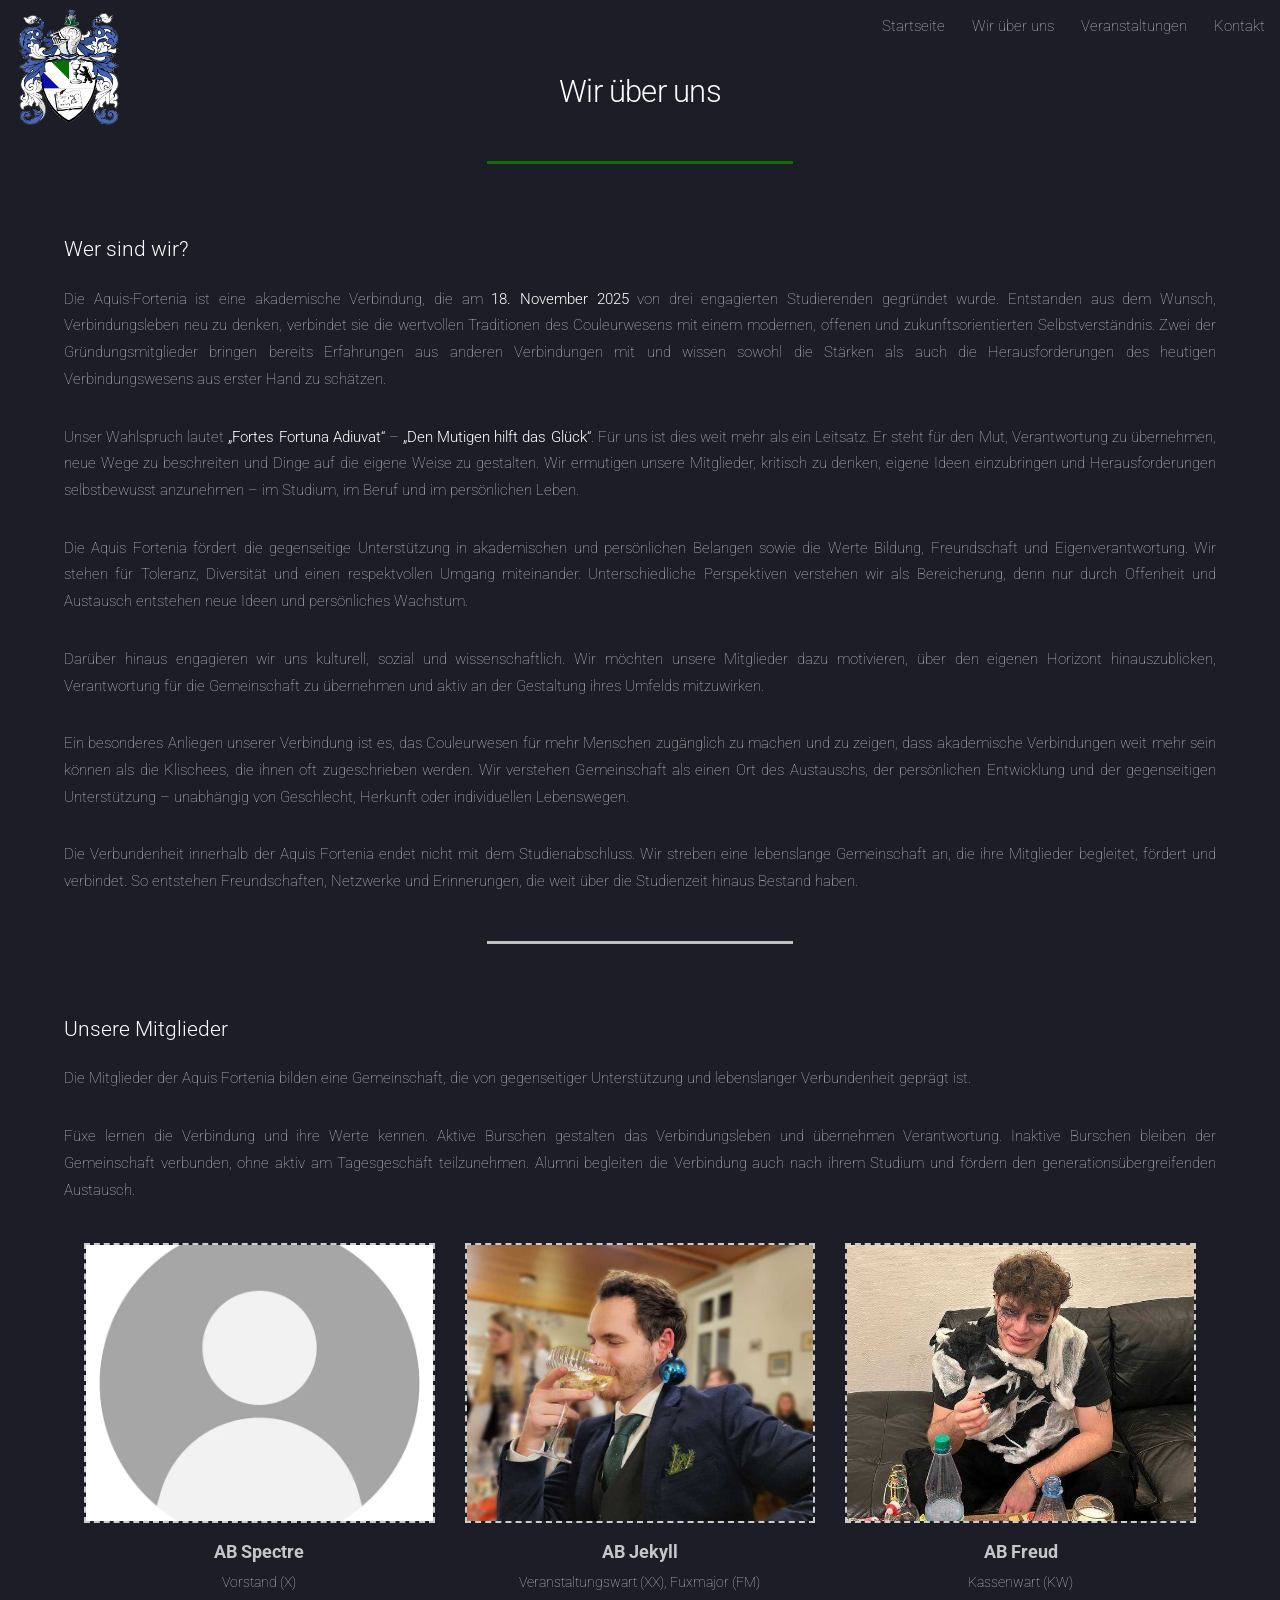
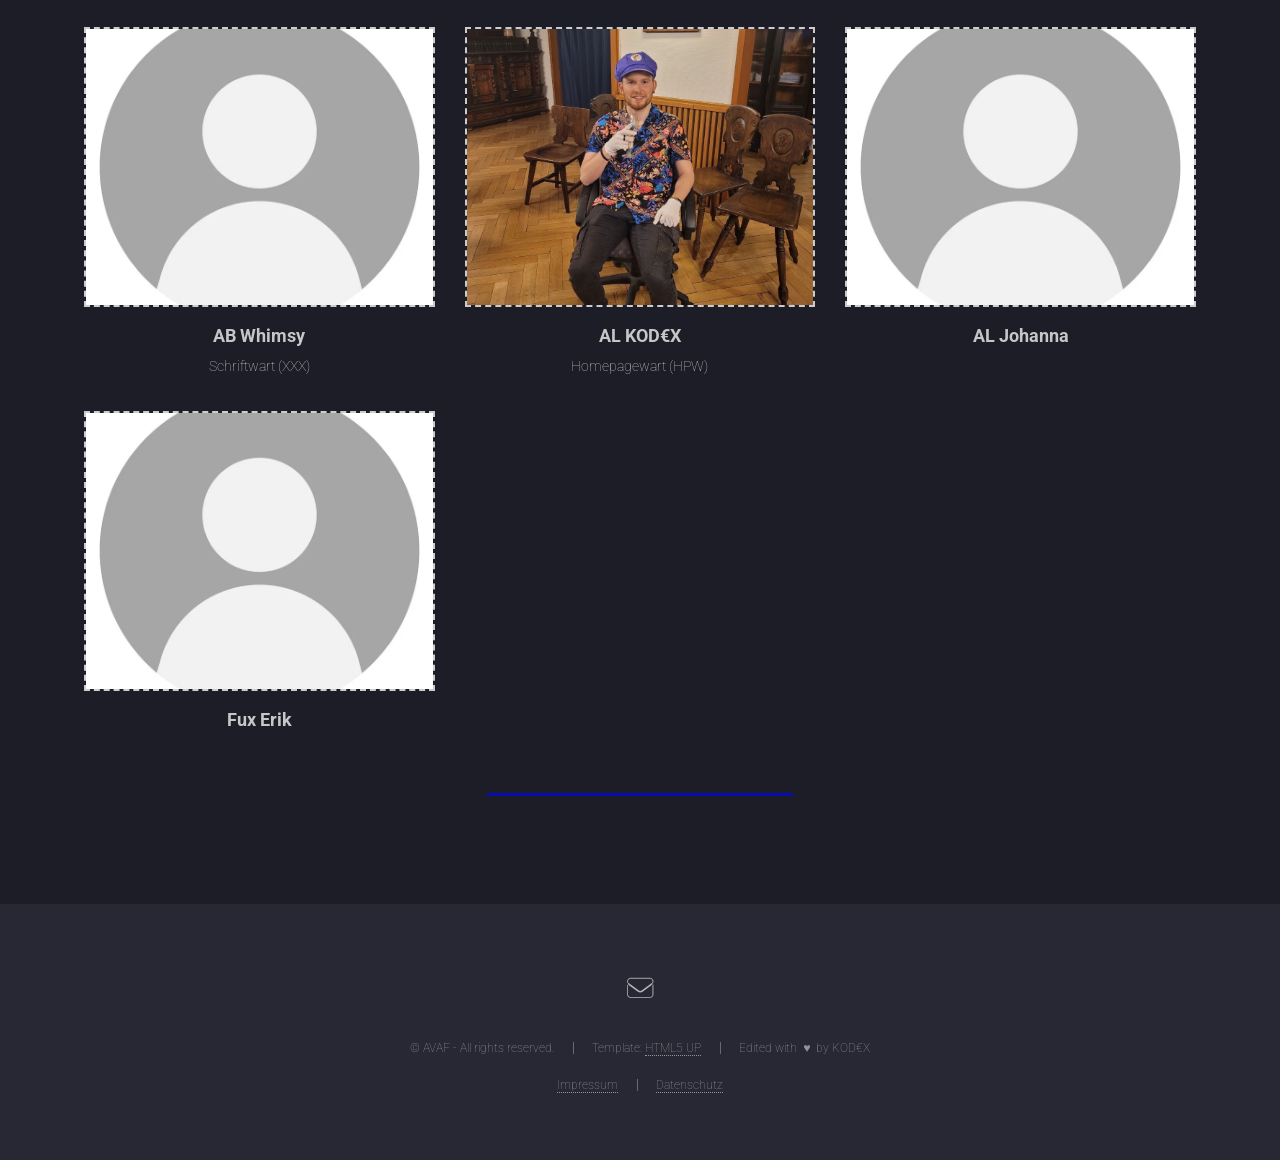
<file: wirueberuns.html>
<!DOCTYPE HTML>
<!--
	Landed by HTML5 UP
	html5up.net | @ajlkn
	Free for personal and commercial use under the CCA 3.0 license (html5up.net/license)
-->
<html>
	<head>
		<title>AV Aquis-Fortenia</title>
		<meta charset="utf-8" />
		<meta name="viewport" content="width=device-width, initial-scale=1, user-scalable=no" />
		<link rel="stylesheet" href="assets/css/main.css" />
		<link rel="icon" type="image/png" href="images/favicon.png">
		<noscript><link rel="stylesheet" href="assets/css/noscript.css" /></noscript>
	</head>
	<body class="is-preload landing">
		<div id="page-wrapper">

			<!-- Header -->
				<header id="header">
					<h1 id="logo"><a href="index.html"><img src="images/zirkel2.png" alt="Logo" class="hover-effect"></a></h1>
					<nav id="nav">
						<ul>
							<li><a href="index.html">Startseite</a></li>
							<li>
								<a href="wirueberuns.html">Wir über uns</a>
								<ul>
									<li><a href="wirueberuns.html#wer_sind_wir">Wer sind wir?</a></li>
									<li><a href="wirueberuns.html#unsere_mitglieder">Unsere Mitglieder</a></li>
								</ul>
							</li>
							<li><a href="veranstaltungen.html">Veranstaltungen</a></li>
							<li><a href="contact.html">Kontakt</a></li>
						</ul>
					</nav>
				</header>

			<!-- Main -->
				<div id="main" class="wrapper style1">
					<div class="container">
						<header class="major">
							<h2>Wir über uns</h2>
						</header>

						<!-- Content -->
							<section id="wer_sind_wir">
								<h3>Wer sind wir?</h3>
								<p align="justify">Die Aquis-Fortenia ist eine akademische Verbindung, die am <strong>18. November 2025</strong> von drei engagierten Studierenden gegründet wurde. Entstanden aus dem Wunsch, Verbindungsleben neu zu denken, verbindet sie die wertvollen Traditionen des Couleurwesens mit einem modernen, offenen und zukunftsorientierten Selbstverständnis. Zwei der Gründungsmitglieder bringen bereits Erfahrungen aus anderen Verbindungen mit und wissen sowohl die Stärken als auch die Herausforderungen des heutigen Verbindungswesens aus erster Hand zu schätzen.</p>
								<p align="justify">Unser Wahlspruch lautet <strong>„Fortes Fortuna Adiuvat“</strong> – <strong>„Den Mutigen hilft das Glück“</strong>. Für uns ist dies weit mehr als ein Leitsatz. Er steht für den Mut, Verantwortung zu übernehmen, neue Wege zu beschreiten und Dinge auf die eigene Weise zu gestalten. Wir ermutigen unsere Mitglieder, kritisch zu denken, eigene Ideen einzubringen und Herausforderungen selbstbewusst anzunehmen – im Studium, im Beruf und im persönlichen Leben.</p>			
								<p align="justify">Die Aquis Fortenia fördert die gegenseitige Unterstützung in akademischen und persönlichen Belangen sowie die Werte Bildung, Freundschaft und Eigenverantwortung. Wir stehen für Toleranz, Diversität und einen respektvollen Umgang miteinander. Unterschiedliche Perspektiven verstehen wir als Bereicherung, denn nur durch Offenheit und Austausch entstehen neue Ideen und persönliches Wachstum.</p>	
								<p align="justify">Darüber hinaus engagieren wir uns kulturell, sozial und wissenschaftlich. Wir möchten unsere Mitglieder dazu motivieren, über den eigenen Horizont hinauszublicken, Verantwortung für die Gemeinschaft zu übernehmen und aktiv an der Gestaltung ihres Umfelds mitzuwirken.</p>	
								<p align="justify">Ein besonderes Anliegen unserer Verbindung ist es, das Couleurwesen für mehr Menschen zugänglich zu machen und zu zeigen, dass akademische Verbindungen weit mehr sein können als die Klischees, die ihnen oft zugeschrieben werden. Wir verstehen Gemeinschaft als einen Ort des Austauschs, der persönlichen Entwicklung und der gegenseitigen Unterstützung – unabhängig von Geschlecht, Herkunft oder individuellen Lebenswegen.</p>	
								<p align="justify">Die Verbundenheit innerhalb der Aquis Fortenia endet nicht mit dem Studienabschluss. Wir streben eine lebenslange Gemeinschaft an, die ihre Mitglieder begleitet, fördert und verbindet. So entstehen Freundschaften, Netzwerke und Erinnerungen, die weit über die Studienzeit hinaus Bestand haben.</p>
							</section>
							
							<header class="major2">
							</header>
							
							<section id="unsere_mitglieder">
								<h3>Unsere Mitglieder</h3>
								<p align="justify">Die Mitglieder der Aquis Fortenia bilden eine Gemeinschaft, die von gegenseitiger Unterstützung und lebenslanger Verbundenheit geprägt ist.</p>
								<p align="justify">Füxe lernen die Verbindung und ihre Werte kennen. Aktive Burschen gestalten das Verbindungsleben und übernehmen Verantwortung. Inaktive Burschen bleiben der Gemeinschaft verbunden, ohne aktiv am Tagesgeschäft teilzunehmen. Alumni begleiten die Verbindung auch nach ihrem Studium und fördern den generationsübergreifenden Austausch.</p>
							
								<div class="member-grid">

								<!-- Mitglied 1 -->
								<div class="member-card">
									<div class="member-img-placeholder">
										<img src="images/members/empty.jpg" alt="Spectre">
									</div>
									<div class="member-name">AB Spectre</div>
									<div class="member-role">Vorstand (X)</div>
								</div>

								<!-- Mitglied 2 -->
								<div class="member-card">
									<div class="member-img-placeholder">
										<img src="images/members/jekyll.jpg" alt="Jekyll">
									</div>
									<div class="member-name">AB Jekyll</div>
									<div class="member-role">Veranstaltungswart (XX), Fuxmajor (FM)</div>
								</div>

								<!-- Mitglied 3 -->
								<div class="member-card">
									<div class="member-img-placeholder">
										<img src="images/members/freud.jpg" alt="Freud">
									</div>
									<div class="member-name">AB Freud</div>
									<div class="member-role">Kassenwart (KW)</div>
								</div>

								<!-- Mitglied 4 -->
								<div class="member-card">
									<div class="member-img-placeholder">
										<img src="images/members/empty.jpg" alt="Whimsy">
									</div>
									<div class="member-name">AB Whimsy</div>
									<div class="member-role">Schriftwart (XXX)</div>
								</div>

								<!-- Mitglied 5 -->
								<div class="member-card">
									<div class="member-img-placeholder">
										<img src="images/members/kodex.jpg" alt="KOD€X">
									</div>
									<div class="member-name">AL KOD€X</div>
									<div class="member-role">Homepagewart (HPW)</div>
								</div>

								<!-- Mitglied 6 -->
								<div class="member-card">
									<div class="member-img-placeholder">
										<img src="images/members/empty.jpg" alt="Johanna">
									</div>
									<div class="member-name">AL Johanna</div>
									<div class="member-role"> </div>
								</div>

								<!-- Mitglied 7 -->
								<div class="member-card">
									<div class="member-img-placeholder">
										<img src="images/members/empty.jpg" alt="Erik">
									</div>
									<div class="member-name">Fux Erik</div>
									<div class="member-role"> </div>
								</div>

								<!-- ========================================== -->
								<!-- NEUE MITGLIEDER EINFACH HIER UNTEN ANFÜGEN: -->
								<!-- ========================================== -->
								<!-- 
								<div class="member-card">
									<div class="member-img-placeholder"></div>
									<div class="member-name">Neuer Name</div>
									<div class="member-role">Neue Rolle</div>
								</div>
								-->

							</div>
							
							</section>
							
							<header class="major3">
							</header>
					</div>
				</div>

			<!-- Footer -->
				<footer id="footer">
					<ul class="icons">
						<li><a href="mailto:vorstand@aquis-fortenia.de" class="icon solid alt fa-envelope"><span class="label">Email</span></a></li>
					</ul>
					<ul class="copyright">
						<li>&copy; AVAF - All rights reserved.</li><li>Template: <a href="http://html5up.net">HTML5 UP</a></li><li>Edited with &nbsp;♥&nbsp; by KOD€X</li>
					</ul>
					<ul class="copyright">
						<li><a href="impressum.html">Impressum</a></li><li><a href="datenschutz.html">Datenschutz</a></li>
					</ul>
				</footer>

		</div>

		<!-- Scripts -->
			<style>
				.hover-effect {
					transition: transform 1s ease, opacity 1s ease; /* Sanfte Übergänge */
				}

				.hover-effect:hover {
					transform: scale(1.1);
				}

				/* Container für alle Mitglieder */
				.member-grid {
					display: grid;
					grid-template-columns: repeat(3, 1fr); /* Macht exakt 3 Spalten */
					gap: 30px; /* Abstand zwischen den Karten */
					max-width: 1200px;
					margin: 40px auto;
					padding: 0 20px;
					box-sizing: border-box;
					width: 100%;
				}

				/* Einzelne Karte pro Mitglied */
				.member-card {
					display: flex;
					flex-direction: column;
					align-items: center;
					text-align: center;
					min-width: 0; /* Verhindert das Überlaufen von Flexbox-Inhalten */
				}

				/* Platzhalter / Bild-Container */
				.member-img-placeholder {
					width: 100%;
					aspect-ratio: 1 / 1; /* Hält das Ganze perfekt quadratisch */
					max-height: 280px; 
					border: 2px dashed #ccc; /* Gestrichelte Linie als Platzhalter */
					display: flex;
					align-items: center;
					justify-content: center;
					overflow: hidden;
					margin-bottom: 12px;
					box-sizing: border-box;
				}

				/* Sobald ein echtes Bild drin ist, füllt es den Platz perfekt aus */
				.member-img-placeholder img {
					width: 100%;
					height: 100%;
					object-fit: cover;
				}

				/* Text-Styling unter dem Bild */
				.member-name {
					font-size: 1.1rem;
					font-weight: bold;
					margin: 4px 0;
				}

				.member-role {
					font-size: 0.9rem;
				}

				/* Responsiv: Auf kleineren Bildschirmen (Handys) */
				@media (max-width: 768px) {
					.member-grid {
						grid-template-columns: repeat(2, 1fr);
						gap: 15px; /* Etwas kleinerer Abstand, damit nichts übersteht */
						padding: 0 10px;
					}
				}
				@media (max-width: 480px) {
					.member-grid {
						grid-template-columns: 1fr;
						gap: 20px;
					}
				}
			</style>
			<script src="assets/js/jquery.min.js"></script>
			<script src="assets/js/jquery.scrolly.min.js"></script>
			<script src="assets/js/jquery.dropotron.min.js"></script>
			<script src="assets/js/jquery.scrollex.min.js"></script>
			<script src="assets/js/browser.min.js"></script>
			<script src="assets/js/breakpoints.min.js"></script>
			<script src="assets/js/util.js"></script>
			<script src="assets/js/main.js"></script>

	</body>
</html>
</file>
<file: assets/css/noscript.css>
/*
	Landed by HTML5 UP
	html5up.net | @ajlkn
	Free for personal and commercial use under the CCA 3.0 license (html5up.net/license)
*/

/* Loader */

	body.landing.is-preload:before {
		display: none;
	}

	body.landing.is-preload:after {
		display: none;
	}
</file>
<file: assets/css/main.css>
@import url("fontawesome-all.min.css");
@import url("https://fonts.googleapis.com/css?family=Roboto:100,300,100italic,300italic");

/*
	Landed by HTML5 UP
	html5up.net | @ajlkn
	Free for personal and commercial use under the CCA 3.0 license (html5up.net/license)
*/

html, body, div, span, applet, object,
iframe, h1, h2, h3, h4, h5, h6, p, blockquote,
pre, a, abbr, acronym, address, big, cite,
code, del, dfn, em, img, ins, kbd, q, s, samp,
small, strike, strong, sub, sup, tt, var, b,
u, i, center, dl, dt, dd, ol, ul, li, fieldset,
form, label, legend, table, caption, tbody,
tfoot, thead, tr, th, td, article, aside,
canvas, details, embed, figure, figcaption,
footer, header, hgroup, menu, nav, output, ruby,
section, summary, time, mark, audio, video {
	margin: 0;
	padding: 0;
	border: 0;
	font-size: 100%;
	font: inherit;
	vertical-align: baseline;}

article, aside, details, figcaption, figure,
footer, header, hgroup, menu, nav, section {
	display: block;}

body {
	line-height: 1;
}

ol, ul {
	list-style: none;
}

blockquote, q {
	quotes: none;
}

	blockquote:before, blockquote:after, q:before, q:after {
		content: '';
		content: none;
	}

table {
	border-collapse: collapse;
	border-spacing: 0;
}

body {
	-webkit-text-size-adjust: none;
}

mark {
	background-color: transparent;
	color: inherit;
}

input::-moz-focus-inner {
	border: 0;
	padding: 0;
}

input, select, textarea {
	-moz-appearance: none;
	-webkit-appearance: none;
	-ms-appearance: none;
	appearance: none;
}

/* Basic */

	html {
		box-sizing: border-box;
	}

	*, *:before, *:after {
		box-sizing: inherit;
	}

	html, body {
		background: #1c1d26;
	}

	body.is-preload *, body.is-preload *:before, body.is-preload *:after {
		-moz-animation: none !important;
		-webkit-animation: none !important;
		-ms-animation: none !important;
		animation: none !important;
		-moz-transition: none !important;
		-webkit-transition: none !important;
		-ms-transition: none !important;
		transition: none !important;
	}

	body, input, select, textarea {
		color: rgba(255, 255, 255, 0.75);
		font-family: "Roboto", Helvetica, sans-serif;
		font-size: 15pt;
		font-weight: 100;
		line-height: 1.75em;
	}

	a {
		-moz-transition: border-color 0.2s ease-in-out, color 0.2s ease-in-out;
		-webkit-transition: border-color 0.2s ease-in-out, color 0.2s ease-in-out;
		-ms-transition: border-color 0.2s ease-in-out, color 0.2s ease-in-out;
		transition: border-color 0.2s ease-in-out, color 0.2s ease-in-out;
		border-bottom: dotted 1px;
		color: #788ec2;
		text-decoration: none;
	}

		a:hover {
			color: #788ec2 !important;
			border-bottom-color: transparent;
		}

	strong, b {
		color: #ffffff;
		font-weight: 300;
	}

	em, i {
		font-style: italic;
	}

	p {
		margin: 0 0 2em 0;
	}

	h1, h2, h3, h4, h5, h6 {
		color: #ffffff;
		font-weight: 300;
		line-height: 1em;
		margin: 0 0 1em 0;
	}

		h1 a, h2 a, h3 a, h4 a, h5 a, h6 a {
			color: inherit;
			border: 0;
		}

	h2 {
		font-size: 2em;
		line-height: 1.5em;
		letter-spacing: -0.025em;
	}

	h3 {
		font-size: 1.35em;
		line-height: 1.5em;
	}

	h4 {
		font-size: 1.1em;
		line-height: 1.5em;
	}

	h5 {
		font-size: 0.9em;
		line-height: 1.5em;
	}

	h6 {
		font-size: 0.7em;
		line-height: 1.5em;
	}

	sub {
		font-size: 0.8em;
		position: relative;
		top: 0.5em;
	}

	sup {
		font-size: 0.8em;
		position: relative;
		top: -0.5em;
	}

	hr {
		border: 0;
		border-bottom: solid 1px rgba(255, 255, 255, 0.3);
		margin: 3em 0;
	}

		hr.major {
			margin: 4em 0;
		}

	blockquote {
		border-left: solid 4px rgba(255, 255, 255, 0.3);
		font-style: italic;
		margin: 0 0 2em 0;
		padding: 0.5em 0 0.5em 2em;
	}

	code {
		background: rgba(255, 255, 255, 0.075);
		border-radius: 4px;
		font-family: "Courier New", monospace;
		font-size: 0.9em;
		margin: 0 0.25em;
		padding: 0.25em 0.65em;
	}

	pre {
		-webkit-overflow-scrolling: touch;
		font-family: "Courier New", monospace;
		font-size: 0.9em;
		margin: 0 0 2em 0;
	}

		pre code {
			display: block;
			line-height: 1.75em;
			padding: 1em 1.5em;
			overflow-x: auto;
		}

	.align-left {
		text-align: left;
	}

	.align-center {
		text-align: center;
	}

	.align-right {
		text-align: right;
	}

/* Loader */

	@-moz-keyframes spinner-show {
		0% {
			opacity: 0;
		}

		100% {
			opacity: 1;
		}
	}

	@-webkit-keyframes spinner-show {
		0% {
			opacity: 0;
		}

		100% {
			opacity: 1;
		}
	}

	@-ms-keyframes spinner-show {
		0% {
			opacity: 0;
		}

		100% {
			opacity: 1;
		}
	}

	@keyframes spinner-show {
		0% {
			opacity: 0;
		}

		100% {
			opacity: 1;
		}
	}

	@-moz-keyframes spinner-hide {
		0% {
			color: rgba(255, 255, 255, 0.15);
			z-index: 100001;
			-moz-transform: scale(1) rotate(0deg);
			-webkit-transform: scale(1) rotate(0deg);
			-ms-transform: scale(1) rotate(0deg);
			transform: scale(1) rotate(0deg);
		}

		99% {
			color: #1c1d26;
			z-index: 100001;
			-moz-transform: scale(0.5) rotate(360deg);
			-webkit-transform: scale(0.5) rotate(360deg);
			-ms-transform: scale(0.5) rotate(360deg);
			transform: scale(0.5) rotate(360deg);
		}

		100% {
			color: #1c1d26;
			z-index: -1;
			-moz-transform: scale(0.5) rotate(360deg);
			-webkit-transform: scale(0.5) rotate(360deg);
			-ms-transform: scale(0.5) rotate(360deg);
			transform: scale(0.5) rotate(360deg);
		}
	}

	@-webkit-keyframes spinner-hide {
		0% {
			color: rgba(255, 255, 255, 0.15);
			z-index: 100001;
			-moz-transform: scale(1) rotate(0deg);
			-webkit-transform: scale(1) rotate(0deg);
			-ms-transform: scale(1) rotate(0deg);
			transform: scale(1) rotate(0deg);
		}

		99% {
			color: #1c1d26;
			z-index: 100001;
			-moz-transform: scale(0.5) rotate(360deg);
			-webkit-transform: scale(0.5) rotate(360deg);
			-ms-transform: scale(0.5) rotate(360deg);
			transform: scale(0.5) rotate(360deg);
		}

		100% {
			color: #1c1d26;
			z-index: -1;
			-moz-transform: scale(0.5) rotate(360deg);
			-webkit-transform: scale(0.5) rotate(360deg);
			-ms-transform: scale(0.5) rotate(360deg);
			transform: scale(0.5) rotate(360deg);
		}
	}

	@-ms-keyframes spinner-hide {
		0% {
			color: rgba(255, 255, 255, 0.15);
			z-index: 100001;
			-moz-transform: scale(1) rotate(0deg);
			-webkit-transform: scale(1) rotate(0deg);
			-ms-transform: scale(1) rotate(0deg);
			transform: scale(1) rotate(0deg);
		}

		99% {
			color: #1c1d26;
			z-index: 100001;
			-moz-transform: scale(0.5) rotate(360deg);
			-webkit-transform: scale(0.5) rotate(360deg);
			-ms-transform: scale(0.5) rotate(360deg);
			transform: scale(0.5) rotate(360deg);
		}

		100% {
			color: #1c1d26;
			z-index: -1;
			-moz-transform: scale(0.5) rotate(360deg);
			-webkit-transform: scale(0.5) rotate(360deg);
			-ms-transform: scale(0.5) rotate(360deg);
			transform: scale(0.5) rotate(360deg);
		}
	}

	@keyframes spinner-hide {
		0% {
			color: rgba(255, 255, 255, 0.15);
			z-index: 100001;
			-moz-transform: scale(1) rotate(0deg);
			-webkit-transform: scale(1) rotate(0deg);
			-ms-transform: scale(1) rotate(0deg);
			transform: scale(1) rotate(0deg);
		}

		99% {
			color: #1c1d26;
			z-index: 100001;
			-moz-transform: scale(0.5) rotate(360deg);
			-webkit-transform: scale(0.5) rotate(360deg);
			-ms-transform: scale(0.5) rotate(360deg);
			transform: scale(0.5) rotate(360deg);
		}

		100% {
			color: #1c1d26;
			z-index: -1;
			-moz-transform: scale(0.5) rotate(360deg);
			-webkit-transform: scale(0.5) rotate(360deg);
			-ms-transform: scale(0.5) rotate(360deg);
			transform: scale(0.5) rotate(360deg);
		}
	}

	@-moz-keyframes spinner-rotate {
		0% {
			-moz-transform: scale(1) rotate(0deg);
			-webkit-transform: scale(1) rotate(0deg);
			-ms-transform: scale(1) rotate(0deg);
			transform: scale(1) rotate(0deg);
		}

		100% {
			-moz-transform: scale(1) rotate(360deg);
			-webkit-transform: scale(1) rotate(360deg);
			-ms-transform: scale(1) rotate(360deg);
			transform: scale(1) rotate(360deg);
		}
	}

	@-webkit-keyframes spinner-rotate {
		0% {
			-moz-transform: scale(1) rotate(0deg);
			-webkit-transform: scale(1) rotate(0deg);
			-ms-transform: scale(1) rotate(0deg);
			transform: scale(1) rotate(0deg);
		}

		100% {
			-moz-transform: scale(1) rotate(360deg);
			-webkit-transform: scale(1) rotate(360deg);
			-ms-transform: scale(1) rotate(360deg);
			transform: scale(1) rotate(360deg);
		}
	}

	@-ms-keyframes spinner-rotate {
		0% {
			-moz-transform: scale(1) rotate(0deg);
			-webkit-transform: scale(1) rotate(0deg);
			-ms-transform: scale(1) rotate(0deg);
			transform: scale(1) rotate(0deg);
		}

		100% {
			-moz-transform: scale(1) rotate(360deg);
			-webkit-transform: scale(1) rotate(360deg);
			-ms-transform: scale(1) rotate(360deg);
			transform: scale(1) rotate(360deg);
		}
	}

	@keyframes spinner-rotate {
		0% {
			-moz-transform: scale(1) rotate(0deg);
			-webkit-transform: scale(1) rotate(0deg);
			-ms-transform: scale(1) rotate(0deg);
			transform: scale(1) rotate(0deg);
		}

		100% {
			-moz-transform: scale(1) rotate(360deg);
			-webkit-transform: scale(1) rotate(360deg);
			-ms-transform: scale(1) rotate(360deg);
			transform: scale(1) rotate(360deg);
		}
	}

	@-moz-keyframes overlay-hide {
		0% {
			opacity: 1;
			z-index: 100000;
		}

		15% {
			opacity: 1;
			z-index: 100000;
		}

		99% {
			opacity: 0;
			z-index: 100000;
		}

		100% {
			opacity: 0;
			z-index: -1;
		}
	}

	@-webkit-keyframes overlay-hide {
		0% {
			opacity: 1;
			z-index: 100000;
		}

		15% {
			opacity: 1;
			z-index: 100000;
		}

		99% {
			opacity: 0;
			z-index: 100000;
		}

		100% {
			opacity: 0;
			z-index: -1;
		}
	}

	@-ms-keyframes overlay-hide {
		0% {
			opacity: 1;
			z-index: 100000;
		}

		15% {
			opacity: 1;
			z-index: 100000;
		}

		99% {
			opacity: 0;
			z-index: 100000;
		}

		100% {
			opacity: 0;
			z-index: -1;
		}
	}

	@keyframes overlay-hide {
		0% {
			opacity: 1;
			z-index: 100000;
		}

		15% {
			opacity: 1;
			z-index: 100000;
		}

		99% {
			opacity: 0;
			z-index: 100000;
		}

		100% {
			opacity: 0;
			z-index: -1;
		}
	}

	body.landing {
		text-decoration: none;
	}

		body.landing:before {
			-moz-osx-font-smoothing: grayscale;
			-webkit-font-smoothing: antialiased;
			display: inline-block;
			font-style: normal;
			font-variant: normal;
			text-rendering: auto;
			line-height: 1;
			text-transform: none !important;
			font-family: 'Font Awesome 5 Free';
			font-weight: 900;
		}

		body.landing:before {
			-moz-animation: spinner-show 1.5s 1 0.25s ease forwards, spinner-hide 0.25s ease-in-out forwards !important;
			-webkit-animation: spinner-show 1.5s 1 0.25s ease forwards, spinner-hide 0.25s ease-in-out forwards !important;
			-ms-animation: spinner-show 1.5s 1 0.25s ease forwards, spinner-hide 0.25s ease-in-out forwards !important;
			animation: spinner-show 1.5s 1 0.25s ease forwards, spinner-hide 0.25s ease-in-out forwards !important;
			-moz-transform-origin: 50% 50%;
			-webkit-transform-origin: 50% 50%;
			-ms-transform-origin: 50% 50%;
			transform-origin: 50% 50%;
			color: rgba(255, 255, 255, 0.15);
			content: '\f1ce';
			cursor: default;
			display: block;
			font-size: 2em;
			height: 2em;
			left: 50%;
			line-height: 2em;
			margin: -1em 0 0 -1em;
			opacity: 0;
			position: fixed;
			text-align: center;
			top: 50%;
			width: 2em;
			z-index: -1;
		}

		body.landing:after {
			-moz-animation: overlay-hide 1.5s ease-in forwards !important;
			-webkit-animation: overlay-hide 1.5s ease-in forwards !important;
			-ms-animation: overlay-hide 1.5s ease-in forwards !important;
			animation: overlay-hide 1.5s ease-in forwards !important;
			background: #1c1d26;
			content: '';
			display: block;
			height: 100%;
			left: 0;
			opacity: 0;
			position: fixed;
			top: 0;
			width: 100%;
			z-index: -1;
		}

		body.landing.is-preload:before {
			-moz-animation: spinner-show 1.5s 1 0.25s ease forwards, spinner-rotate 0.75s infinite linear !important;
			-webkit-animation: spinner-show 1.5s 1 0.25s ease forwards, spinner-rotate 0.75s infinite linear !important;
			-ms-animation: spinner-show 1.5s 1 0.25s ease forwards, spinner-rotate 0.75s infinite linear !important;
			animation: spinner-show 1.5s 1 0.25s ease forwards, spinner-rotate 0.75s infinite linear !important;
			z-index: 100001;
		}

		body.landing.is-preload:after {
			-moz-animation: none !important;
			-webkit-animation: none !important;
			-ms-animation: none !important;
			animation: none !important;
			opacity: 1;
			z-index: 100000;
		}

	@media (-webkit-min-device-pixel-ratio: 2) {

		body.landing:before {
			line-height: 2.025em;
		}

	}

/* Container */

	.container {
		margin: 0 auto;
		max-width: calc(100% - 4em);
		width: 70em;
	}

		.container.xsmall {
			width: 17.5em;
		}

		.container.small {
			width: 35em;
		}

		.container.medium {
			width: 52.5em;
		}

		.container.large {
			width: 87.5em;
		}

		.container.xlarge {
			width: 105em;
		}

		.container.max {
			width: 100%;
		}

		@media screen and (max-width: 1280px) {

			.container {
				width: 90%;
				max-width: 100%;
			}

		}

		@media screen and (max-width: 980px) {

			.container {
				width: 100% !important;
			}

		}

/* Row */

	.row {
		display: flex;
		flex-wrap: wrap;
		box-sizing: border-box;
		align-items: stretch;
	}

		.row > * {
			box-sizing: border-box;
		}

		.row.gtr-uniform > * > :last-child {
			margin-bottom: 0;
		}

		.row.aln-left {
			justify-content: flex-start;
		}

		.row.aln-center {
			justify-content: center;
		}

		.row.aln-right {
			justify-content: flex-end;
		}

		.row.aln-top {
			align-items: flex-start;
		}

		.row.aln-middle {
			align-items: center;
		}

		.row.aln-bottom {
			align-items: flex-end;
		}

		.row > .imp {
			order: -1;
		}

		.row > .col-1 {
			width: 8.33333%;
		}

		.row > .off-1 {
			margin-left: 8.33333%;
		}

		.row > .col-2 {
			width: 16.66667%;
		}

		.row > .off-2 {
			margin-left: 16.66667%;
		}

		.row > .col-3 {
			width: 25%;
		}

		.row > .off-3 {
			margin-left: 25%;
		}

		.row > .col-4 {
			width: 33.33333%;
		}

		.row > .off-4 {
			margin-left: 33.33333%;
		}

		.row > .col-5 {
			width: 41.66667%;
		}

		.row > .off-5 {
			margin-left: 41.66667%;
		}

		.row > .col-6 {
			width: 50%;
		}

		.row > .off-6 {
			margin-left: 50%;
		}

		.row > .col-7 {
			width: 58.33333%;
		}

		.row > .off-7 {
			margin-left: 58.33333%;
		}

		.row > .col-8 {
			width: 66.66667%;
		}

		.row > .off-8 {
			margin-left: 66.66667%;
		}

		.row > .col-9 {
			width: 75%;
		}

		.row > .off-9 {
			margin-left: 75%;
		}

		.row > .col-10 {
			width: 83.33333%;
		}

		.row > .off-10 {
			margin-left: 83.33333%;
		}

		.row > .col-11 {
			width: 91.66667%;
		}

		.row > .off-11 {
			margin-left: 91.66667%;
		}

		.row > .col-12 {
			width: 100%;
		}

		.row > .off-12 {
			margin-left: 100%;
		}

		.row.gtr-0 {
			margin-top: 0;
			margin-left: 0em;
		}

			.row.gtr-0 > * {
				padding: 0 0 0 0em;
			}

			.row.gtr-0.gtr-uniform {
				margin-top: 0em;
			}

				.row.gtr-0.gtr-uniform > * {
					padding-top: 0em;
				}

		.row.gtr-25 {
			margin-top: 0;
			margin-left: -0.625em;
		}

			.row.gtr-25 > * {
				padding: 0 0 0 0.625em;
			}

			.row.gtr-25.gtr-uniform {
				margin-top: -0.625em;
			}

				.row.gtr-25.gtr-uniform > * {
					padding-top: 0.625em;
				}

		.row.gtr-50 {
			margin-top: 0;
			margin-left: -1.25em;
		}

			.row.gtr-50 > * {
				padding: 0 0 0 1.25em;
			}

			.row.gtr-50.gtr-uniform {
				margin-top: -1.25em;
			}

				.row.gtr-50.gtr-uniform > * {
					padding-top: 1.25em;
				}

		.row {
			margin-top: 0;
			margin-left: -2.5em;
		}

			.row > * {
				padding: 0 0 0 2.5em;
			}

			.row.gtr-uniform {
				margin-top: -2.5em;
			}

				.row.gtr-uniform > * {
					padding-top: 2.5em;
				}

		.row.gtr-150 {
			margin-top: 0;
			margin-left: -3.75em;
		}

			.row.gtr-150 > * {
				padding: 0 0 0 3.75em;
			}

			.row.gtr-150.gtr-uniform {
				margin-top: -3.75em;
			}

				.row.gtr-150.gtr-uniform > * {
					padding-top: 3.75em;
				}

		.row.gtr-200 {
			margin-top: 0;
			margin-left: -5em;
		}

			.row.gtr-200 > * {
				padding: 0 0 0 5em;
			}

			.row.gtr-200.gtr-uniform {
				margin-top: -5em;
			}

				.row.gtr-200.gtr-uniform > * {
					padding-top: 5em;
				}

		@media screen and (max-width: 1680px) {

			.row {
				display: flex;
				flex-wrap: wrap;
				box-sizing: border-box;
				align-items: stretch;
			}

				.row > * {
					box-sizing: border-box;
				}

				.row.gtr-uniform > * > :last-child {
					margin-bottom: 0;
				}

				.row.aln-left {
					justify-content: flex-start;
				}

				.row.aln-center {
					justify-content: center;
				}

				.row.aln-right {
					justify-content: flex-end;
				}

				.row.aln-top {
					align-items: flex-start;
				}

				.row.aln-middle {
					align-items: center;
				}

				.row.aln-bottom {
					align-items: flex-end;
				}

				.row > .imp-xlarge {
					order: -1;
				}

				.row > .col-1-xlarge {
					width: 8.33333%;
				}

				.row > .off-1-xlarge {
					margin-left: 8.33333%;
				}

				.row > .col-2-xlarge {
					width: 16.66667%;
				}

				.row > .off-2-xlarge {
					margin-left: 16.66667%;
				}

				.row > .col-3-xlarge {
					width: 25%;
				}

				.row > .off-3-xlarge {
					margin-left: 25%;
				}

				.row > .col-4-xlarge {
					width: 33.33333%;
				}

				.row > .off-4-xlarge {
					margin-left: 33.33333%;
				}

				.row > .col-5-xlarge {
					width: 41.66667%;
				}

				.row > .off-5-xlarge {
					margin-left: 41.66667%;
				}

				.row > .col-6-xlarge {
					width: 50%;
				}

				.row > .off-6-xlarge {
					margin-left: 50%;
				}

				.row > .col-7-xlarge {
					width: 58.33333%;
				}

				.row > .off-7-xlarge {
					margin-left: 58.33333%;
				}

				.row > .col-8-xlarge {
					width: 66.66667%;
				}

				.row > .off-8-xlarge {
					margin-left: 66.66667%;
				}

				.row > .col-9-xlarge {
					width: 75%;
				}

				.row > .off-9-xlarge {
					margin-left: 75%;
				}

				.row > .col-10-xlarge {
					width: 83.33333%;
				}

				.row > .off-10-xlarge {
					margin-left: 83.33333%;
				}

				.row > .col-11-xlarge {
					width: 91.66667%;
				}

				.row > .off-11-xlarge {
					margin-left: 91.66667%;
				}

				.row > .col-12-xlarge {
					width: 100%;
				}

				.row > .off-12-xlarge {
					margin-left: 100%;
				}

				.row.gtr-0 {
					margin-top: 0;
					margin-left: 0em;
				}

					.row.gtr-0 > * {
						padding: 0 0 0 0em;
					}

					.row.gtr-0.gtr-uniform {
						margin-top: 0em;
					}

						.row.gtr-0.gtr-uniform > * {
							padding-top: 0em;
						}

				.row.gtr-25 {
					margin-top: 0;
					margin-left: -0.625em;
				}

					.row.gtr-25 > * {
						padding: 0 0 0 0.625em;
					}

					.row.gtr-25.gtr-uniform {
						margin-top: -0.625em;
					}

						.row.gtr-25.gtr-uniform > * {
							padding-top: 0.625em;
						}

				.row.gtr-50 {
					margin-top: 0;
					margin-left: -1.25em;
				}

					.row.gtr-50 > * {
						padding: 0 0 0 1.25em;
					}

					.row.gtr-50.gtr-uniform {
						margin-top: -1.25em;
					}

						.row.gtr-50.gtr-uniform > * {
							padding-top: 1.25em;
						}

				.row {
					margin-top: 0;
					margin-left: -2.5em;
				}

					.row > * {
						padding: 0 0 0 2.5em;
					}

					.row.gtr-uniform {
						margin-top: -2.5em;
					}

						.row.gtr-uniform > * {
							padding-top: 2.5em;
						}

				.row.gtr-150 {
					margin-top: 0;
					margin-left: -3.75em;
				}

					.row.gtr-150 > * {
						padding: 0 0 0 3.75em;
					}

					.row.gtr-150.gtr-uniform {
						margin-top: -3.75em;
					}

						.row.gtr-150.gtr-uniform > * {
							padding-top: 3.75em;
						}

				.row.gtr-200 {
					margin-top: 0;
					margin-left: -5em;
				}

					.row.gtr-200 > * {
						padding: 0 0 0 5em;
					}

					.row.gtr-200.gtr-uniform {
						margin-top: -5em;
					}

						.row.gtr-200.gtr-uniform > * {
							padding-top: 5em;
						}

		}

		@media screen and (max-width: 1280px) {

			.row {
				display: flex;
				flex-wrap: wrap;
				box-sizing: border-box;
				align-items: stretch;
			}

				.row > * {
					box-sizing: border-box;
				}

				.row.gtr-uniform > * > :last-child {
					margin-bottom: 0;
				}

				.row.aln-left {
					justify-content: flex-start;
				}

				.row.aln-center {
					justify-content: center;
				}

				.row.aln-right {
					justify-content: flex-end;
				}

				.row.aln-top {
					align-items: flex-start;
				}

				.row.aln-middle {
					align-items: center;
				}

				.row.aln-bottom {
					align-items: flex-end;
				}

				.row > .imp-large {
					order: -1;
				}

				.row > .col-1-large {
					width: 8.33333%;
				}

				.row > .off-1-large {
					margin-left: 8.33333%;
				}

				.row > .col-2-large {
					width: 16.66667%;
				}

				.row > .off-2-large {
					margin-left: 16.66667%;
				}

				.row > .col-3-large {
					width: 25%;
				}

				.row > .off-3-large {
					margin-left: 25%;
				}

				.row > .col-4-large {
					width: 33.33333%;
				}

				.row > .off-4-large {
					margin-left: 33.33333%;
				}

				.row > .col-5-large {
					width: 41.66667%;
				}

				.row > .off-5-large {
					margin-left: 41.66667%;
				}

				.row > .col-6-large {
					width: 50%;
				}

				.row > .off-6-large {
					margin-left: 50%;
				}

				.row > .col-7-large {
					width: 58.33333%;
				}

				.row > .off-7-large {
					margin-left: 58.33333%;
				}

				.row > .col-8-large {
					width: 66.66667%;
				}

				.row > .off-8-large {
					margin-left: 66.66667%;
				}

				.row > .col-9-large {
					width: 75%;
				}

				.row > .off-9-large {
					margin-left: 75%;
				}

				.row > .col-10-large {
					width: 83.33333%;
				}

				.row > .off-10-large {
					margin-left: 83.33333%;
				}

				.row > .col-11-large {
					width: 91.66667%;
				}

				.row > .off-11-large {
					margin-left: 91.66667%;
				}

				.row > .col-12-large {
					width: 100%;
				}

				.row > .off-12-large {
					margin-left: 100%;
				}

				.row.gtr-0 {
					margin-top: 0;
					margin-left: 0em;
				}

					.row.gtr-0 > * {
						padding: 0 0 0 0em;
					}

					.row.gtr-0.gtr-uniform {
						margin-top: 0em;
					}

						.row.gtr-0.gtr-uniform > * {
							padding-top: 0em;
						}

				.row.gtr-25 {
					margin-top: 0;
					margin-left: -0.625em;
				}

					.row.gtr-25 > * {
						padding: 0 0 0 0.625em;
					}

					.row.gtr-25.gtr-uniform {
						margin-top: -0.625em;
					}

						.row.gtr-25.gtr-uniform > * {
							padding-top: 0.625em;
						}

				.row.gtr-50 {
					margin-top: 0;
					margin-left: -1.25em;
				}

					.row.gtr-50 > * {
						padding: 0 0 0 1.25em;
					}

					.row.gtr-50.gtr-uniform {
						margin-top: -1.25em;
					}

						.row.gtr-50.gtr-uniform > * {
							padding-top: 1.25em;
						}

				.row {
					margin-top: 0;
					margin-left: -2.5em;
				}

					.row > * {
						padding: 0 0 0 2.5em;
					}

					.row.gtr-uniform {
						margin-top: -2.5em;
					}

						.row.gtr-uniform > * {
							padding-top: 2.5em;
						}

				.row.gtr-150 {
					margin-top: 0;
					margin-left: -3.75em;
				}

					.row.gtr-150 > * {
						padding: 0 0 0 3.75em;
					}

					.row.gtr-150.gtr-uniform {
						margin-top: -3.75em;
					}

						.row.gtr-150.gtr-uniform > * {
							padding-top: 3.75em;
						}

				.row.gtr-200 {
					margin-top: 0;
					margin-left: -5em;
				}

					.row.gtr-200 > * {
						padding: 0 0 0 5em;
					}

					.row.gtr-200.gtr-uniform {
						margin-top: -5em;
					}

						.row.gtr-200.gtr-uniform > * {
							padding-top: 5em;
						}

		}

		@media screen and (max-width: 980px) {

			.row {
				display: flex;
				flex-wrap: wrap;
				box-sizing: border-box;
				align-items: stretch;
			}

				.row > * {
					box-sizing: border-box;
				}

				.row.gtr-uniform > * > :last-child {
					margin-bottom: 0;
				}

				.row.aln-left {
					justify-content: flex-start;
				}

				.row.aln-center {
					justify-content: center;
				}

				.row.aln-right {
					justify-content: flex-end;
				}

				.row.aln-top {
					align-items: flex-start;
				}

				.row.aln-middle {
					align-items: center;
				}

				.row.aln-bottom {
					align-items: flex-end;
				}

				.row > .imp-medium {
					order: -1;
				}

				.row > .col-1-medium {
					width: 8.33333%;
				}

				.row > .off-1-medium {
					margin-left: 8.33333%;
				}

				.row > .col-2-medium {
					width: 16.66667%;
				}

				.row > .off-2-medium {
					margin-left: 16.66667%;
				}

				.row > .col-3-medium {
					width: 25%;
				}

				.row > .off-3-medium {
					margin-left: 25%;
				}

				.row > .col-4-medium {
					width: 33.33333%;
				}

				.row > .off-4-medium {
					margin-left: 33.33333%;
				}

				.row > .col-5-medium {
					width: 41.66667%;
				}

				.row > .off-5-medium {
					margin-left: 41.66667%;
				}

				.row > .col-6-medium {
					width: 50%;
				}

				.row > .off-6-medium {
					margin-left: 50%;
				}

				.row > .col-7-medium {
					width: 58.33333%;
				}

				.row > .off-7-medium {
					margin-left: 58.33333%;
				}

				.row > .col-8-medium {
					width: 66.66667%;
				}

				.row > .off-8-medium {
					margin-left: 66.66667%;
				}

				.row > .col-9-medium {
					width: 75%;
				}

				.row > .off-9-medium {
					margin-left: 75%;
				}

				.row > .col-10-medium {
					width: 83.33333%;
				}

				.row > .off-10-medium {
					margin-left: 83.33333%;
				}

				.row > .col-11-medium {
					width: 91.66667%;
				}

				.row > .off-11-medium {
					margin-left: 91.66667%;
				}

				.row > .col-12-medium {
					width: 100%;
				}

				.row > .off-12-medium {
					margin-left: 100%;
				}

				.row.gtr-0 {
					margin-top: 0;
					margin-left: 0em;
				}

					.row.gtr-0 > * {
						padding: 0 0 0 0em;
					}

					.row.gtr-0.gtr-uniform {
						margin-top: 0em;
					}

						.row.gtr-0.gtr-uniform > * {
							padding-top: 0em;
						}

				.row.gtr-25 {
					margin-top: 0;
					margin-left: -0.625em;
				}

					.row.gtr-25 > * {
						padding: 0 0 0 0.625em;
					}

					.row.gtr-25.gtr-uniform {
						margin-top: -0.625em;
					}

						.row.gtr-25.gtr-uniform > * {
							padding-top: 0.625em;
						}

				.row.gtr-50 {
					margin-top: 0;
					margin-left: -1.25em;
				}

					.row.gtr-50 > * {
						padding: 0 0 0 1.25em;
					}

					.row.gtr-50.gtr-uniform {
						margin-top: -1.25em;
					}

						.row.gtr-50.gtr-uniform > * {
							padding-top: 1.25em;
						}

				.row {
					margin-top: 0;
					margin-left: -2.5em;
				}

					.row > * {
						padding: 0 0 0 2.5em;
					}

					.row.gtr-uniform {
						margin-top: -2.5em;
					}

						.row.gtr-uniform > * {
							padding-top: 2.5em;
						}

				.row.gtr-150 {
					margin-top: 0;
					margin-left: -3.75em;
				}

					.row.gtr-150 > * {
						padding: 0 0 0 3.75em;
					}

					.row.gtr-150.gtr-uniform {
						margin-top: -3.75em;
					}

						.row.gtr-150.gtr-uniform > * {
							padding-top: 3.75em;
						}

				.row.gtr-200 {
					margin-top: 0;
					margin-left: -5em;
				}

					.row.gtr-200 > * {
						padding: 0 0 0 5em;
					}

					.row.gtr-200.gtr-uniform {
						margin-top: -5em;
					}

						.row.gtr-200.gtr-uniform > * {
							padding-top: 5em;
						}

		}

		@media screen and (max-width: 736px) {

			.row {
				display: flex;
				flex-wrap: wrap;
				box-sizing: border-box;
				align-items: stretch;
			}

				.row > * {
					box-sizing: border-box;
				}

				.row.gtr-uniform > * > :last-child {
					margin-bottom: 0;
				}

				.row.aln-left {
					justify-content: flex-start;
				}

				.row.aln-center {
					justify-content: center;
				}

				.row.aln-right {
					justify-content: flex-end;
				}

				.row.aln-top {
					align-items: flex-start;
				}

				.row.aln-middle {
					align-items: center;
				}

				.row.aln-bottom {
					align-items: flex-end;
				}

				.row > .imp-small {
					order: -1;
				}

				.row > .col-1-small {
					width: 8.33333%;
				}

				.row > .off-1-small {
					margin-left: 8.33333%;
				}

				.row > .col-2-small {
					width: 16.66667%;
				}

				.row > .off-2-small {
					margin-left: 16.66667%;
				}

				.row > .col-3-small {
					width: 25%;
				}

				.row > .off-3-small {
					margin-left: 25%;
				}

				.row > .col-4-small {
					width: 33.33333%;
				}

				.row > .off-4-small {
					margin-left: 33.33333%;
				}

				.row > .col-5-small {
					width: 41.66667%;
				}

				.row > .off-5-small {
					margin-left: 41.66667%;
				}

				.row > .col-6-small {
					width: 50%;
				}

				.row > .off-6-small {
					margin-left: 50%;
				}

				.row > .col-7-small {
					width: 58.33333%;
				}

				.row > .off-7-small {
					margin-left: 58.33333%;
				}

				.row > .col-8-small {
					width: 66.66667%;
				}

				.row > .off-8-small {
					margin-left: 66.66667%;
				}

				.row > .col-9-small {
					width: 75%;
				}

				.row > .off-9-small {
					margin-left: 75%;
				}

				.row > .col-10-small {
					width: 83.33333%;
				}

				.row > .off-10-small {
					margin-left: 83.33333%;
				}

				.row > .col-11-small {
					width: 91.66667%;
				}

				.row > .off-11-small {
					margin-left: 91.66667%;
				}

				.row > .col-12-small {
					width: 100%;
				}

				.row > .off-12-small {
					margin-left: 100%;
				}

				.row.gtr-0 {
					margin-top: 0;
					margin-left: 0em;
				}

					.row.gtr-0 > * {
						padding: 0 0 0 0em;
					}

					.row.gtr-0.gtr-uniform {
						margin-top: 0em;
					}

						.row.gtr-0.gtr-uniform > * {
							padding-top: 0em;
						}

				.row.gtr-25 {
					margin-top: 0;
					margin-left: -0.625em;
				}

					.row.gtr-25 > * {
						padding: 0 0 0 0.625em;
					}

					.row.gtr-25.gtr-uniform {
						margin-top: -0.625em;
					}

						.row.gtr-25.gtr-uniform > * {
							padding-top: 0.625em;
						}

				.row.gtr-50 {
					margin-top: 0;
					margin-left: -1.25em;
				}

					.row.gtr-50 > * {
						padding: 0 0 0 1.25em;
					}

					.row.gtr-50.gtr-uniform {
						margin-top: -1.25em;
					}

						.row.gtr-50.gtr-uniform > * {
							padding-top: 1.25em;
						}

				.row {
					margin-top: 0;
					margin-left: -2.5em;
				}

					.row > * {
						padding: 0 0 0 2.5em;
					}

					.row.gtr-uniform {
						margin-top: -2.5em;
					}

						.row.gtr-uniform > * {
							padding-top: 2.5em;
						}

				.row.gtr-150 {
					margin-top: 0;
					margin-left: -3.75em;
				}

					.row.gtr-150 > * {
						padding: 0 0 0 3.75em;
					}

					.row.gtr-150.gtr-uniform {
						margin-top: -3.75em;
					}

						.row.gtr-150.gtr-uniform > * {
							padding-top: 3.75em;
						}

				.row.gtr-200 {
					margin-top: 0;
					margin-left: -5em;
				}

					.row.gtr-200 > * {
						padding: 0 0 0 5em;
					}

					.row.gtr-200.gtr-uniform {
						margin-top: -5em;
					}

						.row.gtr-200.gtr-uniform > * {
							padding-top: 5em;
						}

		}

		@media screen and (max-width: 480px) {

			.row {
				display: flex;
				flex-wrap: wrap;
				box-sizing: border-box;
				align-items: stretch;
			}

				.row > * {
					box-sizing: border-box;
				}

				.row.gtr-uniform > * > :last-child {
					margin-bottom: 0;
				}

				.row.aln-left {
					justify-content: flex-start;
				}

				.row.aln-center {
					justify-content: center;
				}

				.row.aln-right {
					justify-content: flex-end;
				}

				.row.aln-top {
					align-items: flex-start;
				}

				.row.aln-middle {
					align-items: center;
				}

				.row.aln-bottom {
					align-items: flex-end;
				}

				.row > .imp-xsmall {
					order: -1;
				}

				.row > .col-1-xsmall {
					width: 8.33333%;
				}

				.row > .off-1-xsmall {
					margin-left: 8.33333%;
				}

				.row > .col-2-xsmall {
					width: 16.66667%;
				}

				.row > .off-2-xsmall {
					margin-left: 16.66667%;
				}

				.row > .col-3-xsmall {
					width: 25%;
				}

				.row > .off-3-xsmall {
					margin-left: 25%;
				}

				.row > .col-4-xsmall {
					width: 33.33333%;
				}

				.row > .off-4-xsmall {
					margin-left: 33.33333%;
				}

				.row > .col-5-xsmall {
					width: 41.66667%;
				}

				.row > .off-5-xsmall {
					margin-left: 41.66667%;
				}

				.row > .col-6-xsmall {
					width: 50%;
				}

				.row > .off-6-xsmall {
					margin-left: 50%;
				}

				.row > .col-7-xsmall {
					width: 58.33333%;
				}

				.row > .off-7-xsmall {
					margin-left: 58.33333%;
				}

				.row > .col-8-xsmall {
					width: 66.66667%;
				}

				.row > .off-8-xsmall {
					margin-left: 66.66667%;
				}

				.row > .col-9-xsmall {
					width: 75%;
				}

				.row > .off-9-xsmall {
					margin-left: 75%;
				}

				.row > .col-10-xsmall {
					width: 83.33333%;
				}

				.row > .off-10-xsmall {
					margin-left: 83.33333%;
				}

				.row > .col-11-xsmall {
					width: 91.66667%;
				}

				.row > .off-11-xsmall {
					margin-left: 91.66667%;
				}

				.row > .col-12-xsmall {
					width: 100%;
				}

				.row > .off-12-xsmall {
					margin-left: 100%;
				}

				.row.gtr-0 {
					margin-top: 0;
					margin-left: 0em;
				}

					.row.gtr-0 > * {
						padding: 0 0 0 0em;
					}

					.row.gtr-0.gtr-uniform {
						margin-top: 0em;
					}

						.row.gtr-0.gtr-uniform > * {
							padding-top: 0em;
						}

				.row.gtr-25 {
					margin-top: 0;
					margin-left: -0.625em;
				}

					.row.gtr-25 > * {
						padding: 0 0 0 0.625em;
					}

					.row.gtr-25.gtr-uniform {
						margin-top: -0.625em;
					}

						.row.gtr-25.gtr-uniform > * {
							padding-top: 0.625em;
						}

				.row.gtr-50 {
					margin-top: 0;
					margin-left: -1.25em;
				}

					.row.gtr-50 > * {
						padding: 0 0 0 1.25em;
					}

					.row.gtr-50.gtr-uniform {
						margin-top: -1.25em;
					}

						.row.gtr-50.gtr-uniform > * {
							padding-top: 1.25em;
						}

				.row {
					margin-top: 0;
					margin-left: -2.5em;
				}

					.row > * {
						padding: 0 0 0 2.5em;
					}

					.row.gtr-uniform {
						margin-top: -2.5em;
					}

						.row.gtr-uniform > * {
							padding-top: 2.5em;
						}

				.row.gtr-150 {
					margin-top: 0;
					margin-left: -3.75em;
				}

					.row.gtr-150 > * {
						padding: 0 0 0 3.75em;
					}

					.row.gtr-150.gtr-uniform {
						margin-top: -3.75em;
					}

						.row.gtr-150.gtr-uniform > * {
							padding-top: 3.75em;
						}

				.row.gtr-200 {
					margin-top: 0;
					margin-left: -5em;
				}

					.row.gtr-200 > * {
						padding: 0 0 0 5em;
					}

					.row.gtr-200.gtr-uniform {
						margin-top: -5em;
					}

						.row.gtr-200.gtr-uniform > * {
							padding-top: 5em;
						}

		}

/* Section/Article */

	section.special, article.special {
		text-align: center;
	}

	header p {
		color: #ffffff;
		position: relative;
		margin: 0 0 1.5em 0;
	}

	header h2 + p {
		font-size: 1.25em;
		margin-top: -1em;
		line-height: 1.75em;
	}

	header h3 + p {
		font-size: 1.1em;
		margin-top: -0.8em;
		line-height: 1.75em;
	}

	header h4 + p,
	header h5 + p,
	header h6 + p {
		font-size: 0.9em;
		margin-top: -0.6em;
		line-height: 1.5em;
	}

	header.major {
		margin: 0 0 4em 0;
		position: relative;
		text-align: center;
	}

		header.major:after {
			background: #0a7001;
			content: '';
			display: inline-block;
			height: 0.2em;
			max-width: 20em;
			width: 75%;
		}
		
	header.major2 {
		margin: 0 0 4em 0;
		position: relative;
		text-align: center;
	}

		header.major2:after {
			background: #c0c0c0;
			content: '';
			display: inline-block;
			height: 0.2em;
			max-width: 20em;
			width: 75%;
		}

	header.major3 {
		margin: 0 0 4em 0;
		position: relative;
		text-align: center;
	}

		header.major3:after {
			background: #0c0daf;
			content: '';
			display: inline-block;
			height: 0.2em;
			max-width: 20em;
			width: 75%;
		}

	footer.major {
		margin: 4em 0 0 0;
	}

/* Form */

	form {
		margin: 0 0 2em 0;
	}

		form.cta {
			max-width: 35em;
			margin-left: auto;
			margin-right: auto;
		}

	label {
		color: #ffffff;
		display: block;
		font-size: 0.9em;
		font-weight: 300;
		margin: 0 0 1em 0;
	}

	input[type="text"],
	input[type="password"],
	input[type="email"],
	select,
	textarea {
		-moz-appearance: none;
		-webkit-appearance: none;
		-ms-appearance: none;
		appearance: none;
		-moz-transition: border-color 0.2s ease-in-out;
		-webkit-transition: border-color 0.2s ease-in-out;
		-ms-transition: border-color 0.2s ease-in-out;
		transition: border-color 0.2s ease-in-out;
		background: transparent;
		border-radius: 4px;
		border: solid 1px rgba(255, 255, 255, 0.3);
		color: inherit;
		display: block;
		outline: 0;
		padding: 0 1em;
		text-decoration: none;
		width: 100%;
	}

		input[type="text"]:invalid,
		input[type="password"]:invalid,
		input[type="email"]:invalid,
		select:invalid,
		textarea:invalid {
			box-shadow: none;
		}

		input[type="text"]:focus,
		input[type="password"]:focus,
		input[type="email"]:focus,
		select:focus,
		textarea:focus {
			border-color: #788ec2;
		}

	select {
		background-image: url("data:image/svg+xml;charset=utf8,%3Csvg xmlns='http://www.w3.org/2000/svg' width='40' height='40' preserveAspectRatio='none' viewBox='0 0 40 40'%3E%3Cpath d='M9.4,12.3l10.4,10.4l10.4-10.4c0.2-0.2,0.5-0.4,0.9-0.4c0.3,0,0.6,0.1,0.9,0.4l3.3,3.3c0.2,0.2,0.4,0.5,0.4,0.9 c0,0.4-0.1,0.6-0.4,0.9L20.7,31.9c-0.2,0.2-0.5,0.4-0.9,0.4c-0.3,0-0.6-0.1-0.9-0.4L4.3,17.3c-0.2-0.2-0.4-0.5-0.4-0.9 c0-0.4,0.1-0.6,0.4-0.9l3.3-3.3c0.2-0.2,0.5-0.4,0.9-0.4S9.1,12.1,9.4,12.3z' fill='rgba(255, 255, 255, 0.3)' /%3E%3C/svg%3E");
		background-size: 1.25rem;
		background-repeat: no-repeat;
		background-position: calc(100% - 1rem) center;
		height: 3em;
		padding-right: 3em;
		text-overflow: ellipsis;
	}

		select option {
			color: #ffffff;
			background: #1c1d26;
		}

		select:focus::-ms-value {
			background-color: transparent;
		}

		select::-ms-expand {
			display: none;
		}

	input[type="text"],
	input[type="password"],
	input[type="email"],
	select {
		height: 3em;
	}

	textarea {
		padding: 0.75em 1em;
	}

	input[type="checkbox"],
	input[type="radio"] {
		-moz-appearance: none;
		-webkit-appearance: none;
		-ms-appearance: none;
		appearance: none;
		display: block;
		float: left;
		margin-right: -2em;
		opacity: 0;
		width: 1em;
		z-index: -1;
	}

		input[type="checkbox"] + label,
		input[type="radio"] + label {
			text-decoration: none;
			color: rgba(255, 255, 255, 0.75);
			cursor: pointer;
			display: inline-block;
			font-size: 1em;
			font-weight: 100;
			padding-left: 2.55em;
			padding-right: 0.75em;
			position: relative;
		}

			input[type="checkbox"] + label:before,
			input[type="radio"] + label:before {
				-moz-osx-font-smoothing: grayscale;
				-webkit-font-smoothing: antialiased;
				display: inline-block;
				font-style: normal;
				font-variant: normal;
				text-rendering: auto;
				line-height: 1;
				text-transform: none !important;
				font-family: 'Font Awesome 5 Free';
				font-weight: 900;
			}

			input[type="checkbox"] + label:before,
			input[type="radio"] + label:before {
				border-radius: 4px;
				border: solid 1px rgba(255, 255, 255, 0.3);
				content: '';
				display: inline-block;
				font-size: 0.8em;
				height: 2.25em;
				left: 0;
				line-height: 2.25em;
				position: absolute;
				text-align: center;
				top: 0;
				width: 2.25em;
			}

		input[type="checkbox"]:checked + label:before,
		input[type="radio"]:checked + label:before {
			background: rgba(255, 255, 255, 0.25);
			color: #ffffff;
			content: '\f00c';
		}

		input[type="checkbox"]:focus + label:before,
		input[type="radio"]:focus + label:before {
			border-color: #788ec2;
		}

	input[type="checkbox"] + label:before {
		border-radius: 4px;
	}

	input[type="radio"] + label:before {
		border-radius: 100%;
	}

	::-webkit-input-placeholder {
		color: rgba(255, 255, 255, 0.5) !important;
		opacity: 1.0;
	}

	:-moz-placeholder {
		color: rgba(255, 255, 255, 0.5) !important;
		opacity: 1.0;
	}

	::-moz-placeholder {
		color: rgba(255, 255, 255, 0.5) !important;
		opacity: 1.0;
	}

	:-ms-input-placeholder {
		color: rgba(255, 255, 255, 0.5) !important;
		opacity: 1.0;
	}

/* Box */

	.box {
		border-radius: 4px;
		border: solid 1px rgba(255, 255, 255, 0.3);
		margin-bottom: 2em;
		padding: 1.5em;
	}

		.box > :last-child,
		.box > :last-child > :last-child,
		.box > :last-child > :last-child > :last-child {
			margin-bottom: 0;
		}

		.box.alt {
			border: 0;
			border-radius: 0;
			padding: 0;
		}

/* Icon */

	.icon {
		text-decoration: none;
		border-bottom: none;
		position: relative;
	}

		.icon:before {
			-moz-osx-font-smoothing: grayscale;
			-webkit-font-smoothing: antialiased;
			display: inline-block;
			font-style: normal;
			font-variant: normal;
			text-rendering: auto;
			line-height: 1;
			text-transform: none !important;
			font-family: 'Font Awesome 5 Free';
			font-weight: 400;
		}

		.icon > .label {
			display: none;
		}

		.icon:before {
			line-height: inherit;
		}

		.icon.solid:before {
			font-weight: 900 !important;
		}

		.icon.brands:before {
			font-family: 'Font Awesome 5 Brands' !important;
		}

		.icon.alt {
			text-decoration: none;
		}

			.icon.alt:before {
				-moz-osx-font-smoothing: grayscale;
				-webkit-font-smoothing: antialiased;
				display: inline-block;
				font-style: normal;
				font-variant: normal;
				text-rendering: auto;
				line-height: 1;
				text-transform: none !important;
				font-family: 'Font Awesome 5 Free';
				font-weight: 400;
			}

			.icon.alt:before {
				color: #1c1d26 !important;
				text-shadow: 1px 0 0 #ffffff, -1px 0 0 #ffffff, 0 1px 0 #ffffff, 0 -1px 0 #ffffff;
			}

		.icon.major {
			background: #272833;
			border-radius: 100%;
			cursor: default;
			display: inline-block;
			height: 6em;
			line-height: 5.65em;
			margin: 0 0 2em 0;
			text-align: center;
			width: 6em;
		}

			.icon.major:before {
				font-size: 2.25em;
			}

			.icon.major.alt {
				text-decoration: none;
			}

				.icon.major.alt:before {
					-moz-osx-font-smoothing: grayscale;
					-webkit-font-smoothing: antialiased;
					display: inline-block;
					font-style: normal;
					font-variant: normal;
					text-rendering: auto;
					line-height: 1;
					text-transform: none !important;
					font-family: 'Font Awesome 5 Free';
					font-weight: 400;
				}

				.icon.major.alt:before {
					color: #272833 !important;
					text-shadow: 1px 0 0 #ffffff, -1px 0 0 #ffffff, 0 1px 0 #ffffff, 0 -1px 0 #ffffff;
				}

/* Image */

	.image {
		border-radius: 4px;
		border: 0;
		display: inline-block;
		position: relative;
		overflow: hidden;
	}

		.image:before {
			content: '';
			display: block;
			position: absolute;
			left: 0;
			top: 0;
			background-image: url("images/overlay.png");
			width: 100%;
			height: 100%;
			z-index: 1;
		}

		.image img {
			border-radius: 4px;
			display: block;
		}

		.image.left {
			float: left;
			margin: 0 1.5em 1em 0;
			top: 0.25em;
		}

		.image.right {
			float: right;
			margin: 0 0 1em 1.5em;
			top: 0.25em;
		}

		.image.left, .image.right {
			max-width: 40%;
		}

			.image.left img, .image.right img {
				width: 100%;
			}

		.image.fit {
			display: block;
			margin: 0 0 2em 0;
			width: 100%;
		}

			.image.fit img {
				width: 100%;
			}

/* List */

	ol {
		list-style: decimal;
		margin: 0 0 2em 0;
		padding-left: 1.25em;
	}

		ol li {
			padding-left: 0.25em;
		}

	ul {
		list-style: disc;
		margin: 0 0 2em 0;
		padding-left: 1em;
	}

		ul li {
			padding-left: 0.5em;
		}

		ul.alt {
			list-style: none;
			padding-left: 0;
		}

			ul.alt li {
				border-top: solid 1px rgba(255, 255, 255, 0.3);
				padding: 0.5em 0;
				max-width: 50%;
			}

				ul.alt li:first-child {
					border-top: 0;
					padding-top: 0;
				}

	dl {
		margin: 0 0 2em 0;
	}

/* Icons */

	ul.icons {
		cursor: default;
		list-style: none;
		padding-left: 0;
	}

		ul.icons li {
			display: inline-block;
			height: 2.5em;
			line-height: 2.5em;
			padding: 0 0.5em;
		}

			ul.icons li .icon {
				font-size: 0.8em;
			}

				ul.icons li .icon:before {
					font-size: 2em;
				}

/* Actions */

	ul.actions {
		display: -moz-flex;
		display: -webkit-flex;
		display: -ms-flex;
		display: flex;
		cursor: default;
		list-style: none;
		margin-left: -1em;
		padding-left: 0;
	}

		ul.actions li {
			padding: 0 0 0 1em;
			vertical-align: middle;
		}

		ul.actions.special {
			-moz-justify-content: center;
			-webkit-justify-content: center;
			-ms-justify-content: center;
			justify-content: center;
			width: 100%;
			margin-left: 0;
		}

			ul.actions.special li:first-child {
				padding-left: 0;
			}

		ul.actions.stacked {
			-moz-flex-direction: column;
			-webkit-flex-direction: column;
			-ms-flex-direction: column;
			flex-direction: column;
			margin-left: 0;
		}

			ul.actions.stacked li {
				padding: 1.3em 0 0 0;
			}

				ul.actions.stacked li:first-child {
					padding-top: 0;
				}

		ul.actions.fit {
			width: calc(100% + 1em);
		}

			ul.actions.fit li {
				-moz-flex-grow: 1;
				-webkit-flex-grow: 1;
				-ms-flex-grow: 1;
				flex-grow: 1;
				-moz-flex-shrink: 1;
				-webkit-flex-shrink: 1;
				-ms-flex-shrink: 1;
				flex-shrink: 1;
				width: 100%;
			}

				ul.actions.fit li > * {
					width: 100%;
				}

			ul.actions.fit.stacked {
				width: 100%;
			}

		@media screen and (max-width: 480px) {

			ul.actions:not(.fixed) {
				-moz-flex-direction: column;
				-webkit-flex-direction: column;
				-ms-flex-direction: column;
				flex-direction: column;
				margin-left: 0;
				width: 100% !important;
			}

				ul.actions:not(.fixed) li {
					-moz-flex-grow: 1;
					-webkit-flex-grow: 1;
					-ms-flex-grow: 1;
					flex-grow: 1;
					-moz-flex-shrink: 1;
					-webkit-flex-shrink: 1;
					-ms-flex-shrink: 1;
					flex-shrink: 1;
					padding: 1em 0 0 0;
					text-align: center;
					width: 100%;
				}

					ul.actions:not(.fixed) li > * {
						width: 100%;
					}

					ul.actions:not(.fixed) li:first-child {
						padding-top: 0;
					}

					ul.actions:not(.fixed) li input[type="submit"],
					ul.actions:not(.fixed) li input[type="reset"],
					ul.actions:not(.fixed) li input[type="button"],
					ul.actions:not(.fixed) li button,
					ul.actions:not(.fixed) li .button {
						width: 100%;
					}

						ul.actions:not(.fixed) li input[type="submit"].icon:before,
						ul.actions:not(.fixed) li input[type="reset"].icon:before,
						ul.actions:not(.fixed) li input[type="button"].icon:before,
						ul.actions:not(.fixed) li button.icon:before,
						ul.actions:not(.fixed) li .button.icon:before {
							margin-left: -0.5em;
						}

		}

/* Table */

	.table-wrapper {
		-webkit-overflow-scrolling: touch;
		overflow-x: auto;
	}

	table {
		margin: 0 0 2em 0;
		width: 60%;
		margin-left: auto;
		margin-right: auto;
	}

		table tbody tr {
			border: solid 1px rgba(255, 255, 255, 0.3);
			border-left: 0;
			border-right: 0;
		}

			table tbody tr:nth-child(2n + 1) {
				background-color: rgba(255, 255, 255, 0.075);
			}

		table td {
			padding: 0.75em 0.75em;
		}

		table th {
			color: #ffffff;
			font-size: 0.9em;
			font-weight: 300;
			padding: 0 0.75em 0.75em 0.75em;
			text-align: center;
		}

		table thead {
			border-bottom: solid 1px rgba(255, 255, 255, 0.3);
		}

		table tfoot {
			border-top: solid 1px rgba(255, 255, 255, 0.3);
		}

		table.alt {
			border-collapse: separate;
		}

			table.alt tbody tr td {
				border: solid 1px rgba(255, 255, 255, 0.3);
				border-left-width: 0;
				border-top-width: 0;
			}

				table.alt tbody tr td:first-child {
					border-left-width: 1px;
				}

			table.alt tbody tr:first-child td {
				border-top-width: 1px;
			}

			table.alt thead {
				border-bottom: 0;
			}

			table.alt tfoot {
				border-top: 0;
			}

/* Button */

	input[type="submit"],
	input[type="reset"],
	input[type="button"],
	.button {
		-moz-appearance: none;
		-webkit-appearance: none;
		-ms-appearance: none;
		appearance: none;
		-moz-transition: background-color 0.2s ease-in-out, color 0.2s ease-in-out, box-shadow 0.2s ease-in-out;
		-webkit-transition: background-color 0.2s ease-in-out, color 0.2s ease-in-out, box-shadow 0.2s ease-in-out;
		-ms-transition: background-color 0.2s ease-in-out, color 0.2s ease-in-out, box-shadow 0.2s ease-in-out;
		transition: background-color 0.2s ease-in-out, color 0.2s ease-in-out, box-shadow 0.2s ease-in-out;
		background-color: transparent;
		border-radius: 4px;
		border: 0;
		box-shadow: inset 0 0 0 1px rgba(255, 255, 255, 0.3);
		color: #ffffff !important;
		cursor: pointer;
		display: inline-block;
		font-weight: 300;
		height: 3em;
		line-height: 3em;
		padding: 0 2.25em;
		text-align: center;
		text-decoration: none;
		white-space: nowrap;
	}

		input[type="submit"]:hover, input[type="submit"]:active,
		input[type="reset"]:hover,
		input[type="reset"]:active,
		input[type="button"]:hover,
		input[type="button"]:active,
		.button:hover,
		.button:active {
			box-shadow: inset 0 0 0 1px #788ec2;
			color: #788ec2 !important;
		}

		input[type="submit"]:active,
		input[type="reset"]:active,
		input[type="button"]:active,
		.button:active {
			background-color: rgba(228, 76, 101, 0.15);
		}

		input[type="submit"].icon:before,
		input[type="reset"].icon:before,
		input[type="button"].icon:before,
		.button.icon:before {
			margin-right: 0.5em;
		}

		input[type="submit"].fit,
		input[type="reset"].fit,
		input[type="button"].fit,
		.button.fit {
			width: 100%;
		}

		input[type="submit"].small,
		input[type="reset"].small,
		input[type="button"].small,
		.button.small {
			font-size: 0.8em;
		}

		input[type="submit"].large,
		input[type="reset"].large,
		input[type="button"].large,
		.button.large {
			font-size: 1.35em;
		}

		input[type="submit"].primary,
		input[type="reset"].primary,
		input[type="button"].primary,
		.button.primary {
			background-color: #2d2e36;
			box-shadow: none;
			color: #ffffff !important;
		}

			input[type="submit"].primary:hover,
			input[type="reset"].primary:hover,
			input[type="button"].primary:hover,
			.button.primary:hover {
				background-color: #788ec2;
			}

			input[type="submit"].primary:active,
			input[type="reset"].primary:active,
			input[type="button"].primary:active,
			.button.primary:active {
				background-color: #788ec2;
			}

		input[type="submit"].disabled, input[type="submit"]:disabled,
		input[type="reset"].disabled,
		input[type="reset"]:disabled,
		input[type="button"].disabled,
		input[type="button"]:disabled,
		.button.disabled,
		.button:disabled {
			background-color: rgba(255, 255, 255, 0.3) !important;
			box-shadow: none !important;
			color: #ffffff !important;
			cursor: default;
			opacity: 0.25;
		}

/* Goto Next */

	.goto-next {
		border: 0;
		bottom: 0;
		display: block;
		height: 5em;
		left: 50%;
		margin: 0 0 0 -5em;
		overflow: hidden;
		position: absolute;
		text-indent: 10em;
		white-space: nowrap;
		width: 10em;
		z-index: 1;
	}

		.goto-next:before {
			background-image: url("images/arrow.svg");
			background-position: center center;
			background-repeat: no-repeat;
			background-size: contain;
			content: '';
			display: block;
			height: 1.5em;
			left: 50%;
			margin: -0.75em 0 0 -1em;
			position: absolute;
			top: 50%;
			width: 2em;
			z-index: 1;
		}

/* Spotlight */

	.spotlight {
		background-attachment: fixed;
		background-position: center;
		background-size: 100vw;
		box-shadow: 0 0.25em 0.5em 0 rgba(0, 0, 0, 0.25);
		height: 100vh;
		overflow: hidden;
		position: relative;
	}

	@media (max-width: 1024px) {
		.spotlight {
			background-attachment: scroll;
		}
	}
	

		.spotlight:nth-last-of-type(1) {
			z-index: 1;
		}

		.spotlight:nth-last-of-type(2) {
			z-index: 2;
		}

		.spotlight:nth-last-of-type(3) {
			z-index: 3;
		}

		.spotlight:nth-last-of-type(4) {
			z-index: 4;
		}

		.spotlight:nth-last-of-type(5) {
			z-index: 5;
		}

		.spotlight:nth-last-of-type(6) {
			z-index: 6;
		}

		.spotlight:nth-last-of-type(7) {
			z-index: 7;
		}

		.spotlight:nth-last-of-type(8) {
			z-index: 8;
		}

		.spotlight:nth-last-of-type(9) {
			z-index: 9;
		}

		.spotlight:nth-last-of-type(10) {
			z-index: 10;
		}

		.spotlight:nth-last-of-type(11) {
			z-index: 11;
		}

		.spotlight:nth-last-of-type(12) {
			z-index: 12;
		}

		.spotlight:nth-last-of-type(13) {
			z-index: 13;
		}

		.spotlight:nth-last-of-type(14) {
			z-index: 14;
		}

		.spotlight:nth-last-of-type(15) {
			z-index: 15;
		}

		.spotlight:nth-last-of-type(16) {
			z-index: 16;
		}

		.spotlight:nth-last-of-type(17) {
			z-index: 17;
		}

		.spotlight:nth-last-of-type(18) {
			z-index: 18;
		}

		.spotlight:nth-last-of-type(19) {
			z-index: 19;
		}

		.spotlight:nth-last-of-type(20) {
			z-index: 20;
		}

		.spotlight:before {
			background-image: url("images/overlay.png");
			content: '';
			display: block;
			height: 100%;
			left: 0;
			top: 0;
			width: 100%;
		}

		.spotlight .image.main {
			display: none;
		}

			.spotlight .image.main img {
				position: relative;
			}

		.spotlight .content {
			-moz-transform: translate(0,0);
			-webkit-transform: translate(0,0);
			-ms-transform: translate(0,0);
			transform: translate(0,0);
			-moz-transition: -moz-transform 1s ease, opacity 1s ease;
			-webkit-transition: -webkit-transform 1s ease, opacity 1s ease;
			-ms-transition: -ms-transform 1s ease, opacity 1s ease;
			transition: transform 1s ease, opacity 1s ease;
			background: rgba(23, 24, 32, 0.95);
			border-style: solid;
			opacity: 1;
			position: absolute;
		}

		.spotlight .goto-next {
			-moz-transform: translate(0,0);
			-webkit-transform: translate(0,0);
			-ms-transform: translate(0,0);
			transform: translate(0,0);
			-moz-transition: -moz-transform 0.75s ease, opacity 1s ease-in;
			-webkit-transition: -webkit-transform 0.75s ease, opacity 1s ease-in;
			-ms-transition: -ms-transform 0.75s ease, opacity 1s ease-in;
			transition: transform 0.75s ease, opacity 1s ease-in;
			-moz-transition-delay: 0.5s;
			-webkit-transition-delay: 0.5s;
			-ms-transition-delay: 0.5s;
			transition-delay: 0.5s;
			opacity: 1;
		}

		.spotlight.top .content, .spotlight.bottom .content {
			left: 0;
			padding: 5.1em 0 3.1em 0;
			width: 100%;
		}

		.spotlight.top .content {
			border-bottom-width: 0.35em;
			top: 0;
		}

		.spotlight.bottom .content {
			border-top-width: 0.35em;
			bottom: 0;
		}

		.spotlight.left .content, .spotlight.right .content {
			height: 101%;
			padding: 6em 3em;
			top: 0;
			width: 28em;
		}

		.spotlight.left .content {
			border-right-width: 0.35em;
			left: 0;
		}

		.spotlight.right .content {
			border-left-width: 0.35em;
			right: 0;
		}

		.spotlight.style1 .content {
			border-color: #20222e;
		}

		.spotlight.style2 .content {
			border-color: #0a7001;
		}

		.spotlight.style3 .content {
			border-color: #c0c0c0;
		}
		
		.spotlight.style4 .content {
			border-color: #0c0daf;
		}

		.spotlight.inactive .content {
			opacity: 0;
		}

		.spotlight.inactive .goto-next {
			-moz-transform: translate(0,1.5em);
			-webkit-transform: translate(0,1.5em);
			-ms-transform: translate(0,1.5em);
			transform: translate(0,1.5em);
			opacity: 0;
		}

		.spotlight.inactive.top .content {
			-moz-transform: translate(0,-5em);
			-webkit-transform: translate(0,-5em);
			-ms-transform: translate(0,-5em);
			transform: translate(0,-5em);
		}

		.spotlight.inactive.bottom .content {
			-moz-transform: translate(0,5em);
			-webkit-transform: translate(0,5em);
			-ms-transform: translate(0,5em);
			transform: translate(0,5em);
		}

		.spotlight.inactive.left .content {
			-moz-transform: translate(-5em,0);
			-webkit-transform: translate(-5em,0);
			-ms-transform: translate(-5em,0);
			transform: translate(-5em,0);
		}

		.spotlight.inactive.right .content {
			-moz-transform: translate(5em,0);
			-webkit-transform: translate(5em,0);
			-ms-transform: translate(5em,0);
			transform: translate(5em,0);
		}

	body.is-touch .spotlight {
		background-attachment: scroll;
	}

/* Wrapper */

	.wrapper {
		padding: 6em 0 4em 0;
	}

		.wrapper.style2 {
			background: #788ec2;
		}

			.wrapper.style2 input[type="text"]:focus,
			.wrapper.style2 input[type="password"]:focus,
			.wrapper.style2 input[type="email"]:focus,
			.wrapper.style2 select:focus,
			.wrapper.style2 textarea:focus {
				border-color: rgba(255, 255, 255, 0.5);
			}

			.wrapper.style2 input[type="submit"]:hover, .wrapper.style2 input[type="submit"]:active,
			.wrapper.style2 input[type="reset"]:hover,
			.wrapper.style2 input[type="reset"]:active,
			.wrapper.style2 input[type="button"]:hover,
			.wrapper.style2 input[type="button"]:active,
			.wrapper.style2 .button:hover,
			.wrapper.style2 .button:active {
				background-color: rgba(255, 255, 255, 0.075) !important;
				box-shadow: inset 0 0 0 1px rgba(255, 255, 255, 0.5) !important;
				color: #ffffff !important;
			}

			.wrapper.style2 input[type="submit"]:active,
			.wrapper.style2 input[type="reset"]:active,
			.wrapper.style2 input[type="button"]:active,
			.wrapper.style2 .button:active {
				background-color: rgba(255, 255, 255, 0.25) !important;
			}

			.wrapper.style2 input[type="submit"].primary,
			.wrapper.style2 input[type="reset"].primary,
			.wrapper.style2 input[type="button"].primary,
			.wrapper.style2 .button.primary {
				background-color: #ffffff;
				color: #788ec2 !important;
			}

				.wrapper.style2 input[type="submit"].primary:hover, .wrapper.style2 input[type="submit"].primary:active,
				.wrapper.style2 input[type="reset"].primary:hover,
				.wrapper.style2 input[type="reset"].primary:active,
				.wrapper.style2 input[type="button"].primary:hover,
				.wrapper.style2 input[type="button"].primary:active,
				.wrapper.style2 .button.primary:hover,
				.wrapper.style2 .button.primary:active {
					background-color: rgba(255, 255, 255, 0.075) !important;
					box-shadow: inset 0 0 0 1px rgba(255, 255, 255, 0.5) !important;
					color: #ffffff !important;
				}

				.wrapper.style2 input[type="submit"].primary:active,
				.wrapper.style2 input[type="reset"].primary:active,
				.wrapper.style2 input[type="button"].primary:active,
				.wrapper.style2 .button.primary:active {
					background-color: rgba(255, 255, 255, 0.25) !important;
				}

		.wrapper.fade-down > .container {
			-moz-transform: translate(0,0);
			-webkit-transform: translate(0,0);
			-ms-transform: translate(0,0);
			transform: translate(0,0);
			-moz-transition: -moz-transform 1s ease, opacity 1s ease;
			-webkit-transition: -webkit-transform 1s ease, opacity 1s ease;
			-ms-transition: -ms-transform 1s ease, opacity 1s ease;
			transition: transform 1s ease, opacity 1s ease;
			opacity: 1;
		}

		.wrapper.fade-down.inactive > .container {
			-moz-transform: translate(0,-1em);
			-webkit-transform: translate(0,-1em);
			-ms-transform: translate(0,-1em);
			transform: translate(0,-1em);
			opacity: 0;
		}

		.wrapper.fade-up > .container {
			-moz-transform: translate(0,0);
			-webkit-transform: translate(0,0);
			-ms-transform: translate(0,0);
			transform: translate(0,0);
			-moz-transition: -moz-transform 1s ease, opacity 1s ease;
			-webkit-transition: -webkit-transform 1s ease, opacity 1s ease;
			-ms-transition: -ms-transform 1s ease, opacity 1s ease;
			transition: transform 1s ease, opacity 1s ease;
			opacity: 1;
		}

		.wrapper.fade-up.inactive > .container {
			-moz-transform: translate(0,1em);
			-webkit-transform: translate(0,1em);
			-ms-transform: translate(0,1em);
			transform: translate(0,1em);
			opacity: 0;
		}

		.wrapper.fade > .container {
			-moz-transition: opacity 1s ease;
			-webkit-transition: opacity 1s ease;
			-ms-transition: opacity 1s ease;
			transition: opacity 1s ease;
			opacity: 1;
		}

		.wrapper.fade.inactive > .container {
			opacity: 0;
		}

/* Dropotron */

	.dropotron {
		background: rgba(39, 40, 51, 0.965);
		border-radius: 4px;
		box-shadow: 0 0.075em 0.35em 0 rgba(0, 0, 0, 0.125);
		list-style: none;
		margin-top: calc(-0.25em + 1px);
		min-width: 12em;
		padding: 0.25em 0;
	}

		.dropotron > li {
			border-top: solid 1px rgba(255, 255, 255, 0.035);
			padding: 0;
		}

			.dropotron > li a, .dropotron > li span {
				border: 0;
				color: rgba(255, 255, 255, 0.75);
				display: block;
				padding: 0.1em 1em;
				text-decoration: none;
			}

			.dropotron > li:first-child {
				border-top: 0;
			}

			.dropotron > li.active > a, .dropotron > li.active > span {
				color: #788ec2;
			}

		.dropotron.level-0 {
			font-size: 0.8em;
			margin-top: 1em;
		}

			.dropotron.level-0:before {
				-moz-transform: rotate(45deg);
				-webkit-transform: rotate(45deg);
				-ms-transform: rotate(45deg);
				transform: rotate(45deg);
				background: #272833;
				content: '';
				display: block;
				height: 1em;
				position: absolute;
				right: 1.5em;
				top: -0.5em;
				width: 1em;
			}

	body.landing .dropotron.level-0 {
		margin-top: 0;
	}

/* Header */

	#page-wrapper {
		padding-top: 3.5em;
	}

	#header {
		background: rgba(39, 40, 51, 0.965);
		box-shadow: 0 0 0.25em 0 rgba(0, 0, 0, 0.25);
		cursor: default;
		height: 3.5em;
		left: 0;
		line-height: 3.5em;
		position: fixed;
		top: 0;
		width: 100%;
		z-index: 100;
	}

		#header h1 {
			height: inherit;
			left: 1.25em;
			line-height: inherit;
			margin: 0;
			position: absolute;
			top: 0;
		}

		#header nav {
			position: absolute;
			right: 1em;
			top: 0;
		}

			#header nav ul {
				margin: 0;
			}

				#header nav ul li {
					display: inline-block;
					margin-left: 1em;
				}

					#header nav ul li a, #header nav ul li span {
						border: 0;
						color: inherit;
						display: inline-block;
						height: inherit;
						line-height: inherit;
						outline: 0;
					}

						#header nav ul li a.button, #header nav ul li span.button {
							height: 2em;
							line-height: 2em;
							padding: 0 1.25em;
						}

						#header nav ul li a:not(.button):before, #header nav ul li span:not(.button):before {
							margin-right: 0.5em;
						}

					#header nav ul li.active > a, #header nav ul li.active > span {
						color: #788ec2;
					}

					#header nav ul li > ul {
						display: none;
					}

	body.landing #page-wrapper {
		padding-top: 0;
	}

	body.landing #header {
		background: transparent;
		box-shadow: none;
		position: absolute;
	}

/* Banner */

	#banner {
		background-attachment: fixed;
		background-color: #272833;
		background-image: url("../../images/banner.jpg");
		background-position: center center;
		background-size: cover;
		box-shadow: 0 0.25em 0.5em 0 rgba(0, 0, 0, 0.25);
		min-height: 100vh;
		position: relative;
		text-align: center;
		z-index: 21;
	}

		#banner:before {
			content: '';
			display: inline-block;
			height: 100vh;
			vertical-align: middle;
			width: 1%;
		}

		#banner:after {
			background-image: -moz-linear-gradient(top, rgba(23, 24, 32, 0.95), rgba(23, 24, 32, 0.95)), url("images/overlay.png");;
			background-image: -webkit-linear-gradient(top, rgba(23, 24, 32, 0.95), rgba(23, 24, 32, 0.95)), url("images/overlay.png");;
			background-image: -ms-linear-gradient(top, rgba(23, 24, 32, 0.95), rgba(23, 24, 32, 0.95)), url("images/overlay.png");;
			background-image: linear-gradient(top, rgba(23, 24, 32, 0.95), rgba(23, 24, 32, 0.95)), url("images/overlay.png");;
			content: '';
			display: block;
			height: 100%;
			left: 0;
			position: absolute;
			top: 0;
			width: 100%;
		}

		#banner .content {
			display: inline-block;
			margin-right: 1%;
			max-width: 95%;
			padding: 6em;
			position: relative;
			text-align: right;
			vertical-align: middle;
			z-index: 1;
		}

			#banner .content header {
				display: inline-block;
				vertical-align: middle;
			}

				#banner .content header h2 {
					font-size: 2.5em;
					margin: 0;
				}

				#banner .content header p {
					margin: 0.5em 0 0 0;
					top: 0;
				}

			#banner .content .image {
				border-radius: 100%;
				display: inline-block;
				height: 18em;
				margin-left: 3em;
				vertical-align: middle;
				width: 18em;
			}

				#banner .content .image img {
					border-radius: 100%;
					display: block;
					width: 100%;
				}

	body.is-touch #banner {
		background-attachment: scroll;
	}

/* Footer */

	#footer {
		background: #272833;
		padding: 6em 0;
		text-align: center;
	}

		#footer .icons .icon.alt {
			text-decoration: none;
		}

			#footer .icons .icon.alt:before {
				-moz-osx-font-smoothing: grayscale;
				-webkit-font-smoothing: antialiased;
				display: inline-block;
				font-style: normal;
				font-variant: normal;
				text-rendering: auto;
				line-height: 1;
				text-transform: none !important;
				font-family: 'Font Awesome 5 Free';
				font-weight: 400;
			}

			#footer .icons .icon.alt:before {
				color: #272833 !important;
				text-shadow: 1px 0 0 rgba(255, 255, 255, 0.5), -1px 0 0 rgba(255, 255, 255, 0.5), 0 1px 0 rgba(255, 255, 255, 0.5), 0 -1px 0 rgba(255, 255, 255, 0.5);
			}

		#footer .copyright {
			color: rgba(255, 255, 255, 0.5);
			font-size: 0.8em;
			line-height: 1em;
			margin: 2em 0 0 0;
			padding: 0;
			text-align: center;
		}

			#footer .copyright li {
				border-left: solid 1px rgba(255, 255, 255, 0.3);
				display: inline-block;
				list-style: none;
				margin-left: 1.5em;
				padding-left: 1.5em;
			}

				#footer .copyright li:first-child {
					border-left: 0;
					margin-left: 0;
					padding-left: 0;
				}

				#footer .copyright li a {
					color: inherit;
				}

/* XLarge */

	@media screen and (max-width: 1680px) {

		/* Basic */

			body, input, select, textarea {
				font-size: 13pt;
			}

	}

/* Large */

	@media screen and (max-width: 1280px) {

		/* Basic */

			body, input, select, textarea {
				font-size: 11.5pt;
			}

		/* Spotlight */

			.spotlight.top .content {
				padding: 3.825em 0 1.825em 0;
			}

			.spotlight.bottom .content {
				padding: 3.825em 0 2.95em 0;
			}

			.spotlight.left .content, .spotlight.right .content {
				padding: 4.5em 2.5em;
				width: 25em;
			}

		/* Wrapper */

			.wrapper {
				padding: 4.5em 0 2.5em 0;
			}

		/* Dropotron */

			.dropotron.level-0 {
				font-size: 1em;
			}

		/* Banner */

			#banner .content {
				padding: 4.5em;
			}

		/* Footer */

			#footer {
				padding: 4.5em 0;
			}

	}

/* Medium */

	@media screen and (max-width: 980px) {

		/* Basic */

			body, input, select, textarea {
				font-size: 12pt;
			}

		/* Spotlight */

			.spotlight {
				background-attachment: scroll;
				height: auto;
			}

				.spotlight .image.main {
					display: block;
					margin: 0;
					max-height: 40vh;
					overflow: hidden;
				}

				.spotlight .content {
					background-color: #1c1d26;
					border-width: 0 !important;
					border-top-width: 0.35em !important;
					bottom: auto !important;
					left: auto !important;
					padding: 4.5em 2.5em 2.5em 2.5em !important;
					position: relative;
					right: auto !important;
					text-align: center;
					top: auto !important;
					width: 100% !important;
				}

					.spotlight .content ul.actions {
						-moz-justify-content: center;
						-webkit-justify-content: center;
						-ms-justify-content: center;
						justify-content: center;
						width: 100%;
						margin-left: 0;
					}

						.spotlight .content ul.actions li:first-child {
							padding-left: 0;
						}

				.spotlight .goto-next {
					display: none;
				}

		/* Wrapper */

			.wrapper {
				padding: 4.5em 2.5em 2.5em 2.5em;
			}

		/* Banner */

			#banner {
				background-attachment: scroll;
			}

				#banner .goto-next {
					height: 7em;
				}

				#banner .content {
					padding: 9em 0;
					text-align: center;
				}

					#banner .content header {
						display: block;
						margin: 0 0 2em 0;
						text-align: center;
					}

					#banner .content .image {
						margin: 0;
					}

		/* Footer */

			#footer {
				padding: 4.5em 0;
			}

	}

/* Small */

	#navPanel, #titleBar {
		display: none;
	}

	@media screen and (max-width: 736px) {

		/* Basic */

			html, body {
				overflow-x: hidden;
			}

			body, input, select, textarea {
				font-size: 12pt;
			}

			h2 {
				font-size: 1.5em;
			}

			h3 {
				font-size: 1.2em;
			}

			h4 {
				font-size: 1em;
			}

		/* Section/Article */

			header p br {
				display: none;
			}

			header h2 + p {
				font-size: 1em;
			}

			header h3 + p {
				font-size: 1em;
			}

			header h4 + p,
			header h5 + p,
			header h6 + p {
				font-size: 0.9em;
			}

			header.major {
				margin: 0 0 2em 0;
			}

		/* Goto Next */

			.goto-next:before {
				height: 0.8em;
				margin: -0.4em 0 0 -0.6em;
				width: 1.2em;
			}

		/* Spotlight */

			.spotlight {
				box-shadow: 0 0.125em 0.5em 0 rgba(0, 0, 0, 0.25);
			}

				.spotlight .image.main {
					max-height: 60vh;
				}

				.spotlight .content {
					border-top-width: 0.2em !important;
					padding: 3.25em 1.5em 1.25em 1.5em !important;
				}

		/* Wrapper */

			.wrapper {
				padding: 3.25em 1.5em 1.25em 1.5em;
			}

		/* Header */

			#header {
				display: none;
			}

		/* Banner */

			#banner {
				box-shadow: 0 0.125em 0.5em 0 rgba(0, 0, 0, 0.25);
				min-height: calc(100vh - 44px);
			}

				#banner:before {
					height: calc(100vh - 44px);
				}

				#banner .content {
					padding: 4.0625em 1.5em 4.875em 1.5em;
				}

					#banner .content header h2 {
						font-size: 1.5em;
					}

					#banner .content .image {
						height: 9em;
						width: 9em;
					}

		/* Nav */

			#page-wrapper {
				-moz-backface-visibility: hidden;
				-webkit-backface-visibility: hidden;
				-ms-backface-visibility: hidden;
				backface-visibility: hidden;
				-moz-transition: -moz-transform 0.5s ease;
				-webkit-transition: -webkit-transform 0.5s ease;
				-ms-transition: -ms-transform 0.5s ease;
				transition: transform 0.5s ease;
				padding-bottom: 1px;
				padding-top: 44px !important;
			}

			#titleBar {
				-moz-backface-visibility: hidden;
				-webkit-backface-visibility: hidden;
				-ms-backface-visibility: hidden;
				backface-visibility: hidden;
				-moz-transition: -moz-transform 0.5s ease;
				-webkit-transition: -webkit-transform 0.5s ease;
				-ms-transition: -ms-transform 0.5s ease;
				transition: transform 0.5s ease;
				display: block;
				height: 44px;
				left: 0;
				position: fixed;
				top: 0;
				width: 100%;
				z-index: 10001;
				background: #272833;
				box-shadow: 0 0.125em 0.125em 0 rgba(0, 0, 0, 0.125);
			}

				#titleBar .title {
					color: #ffffff;
					display: block;
					font-weight: 300;
					height: 44px;
					line-height: 44px;
					text-align: center;
				}

					#titleBar .title a {
						color: inherit;
						border: 0;
					}

				#titleBar .toggle {
					text-decoration: none;
					height: 60px;
					left: 0;
					position: absolute;
					top: 0;
					width: 90px;
					outline: 0;
					border: 0;
				}

					#titleBar .toggle:before {
						-moz-osx-font-smoothing: grayscale;
						-webkit-font-smoothing: antialiased;
						display: inline-block;
						font-style: normal;
						font-variant: normal;
						text-rendering: auto;
						line-height: 1;
						text-transform: none !important;
						font-family: 'Font Awesome 5 Free';
						font-weight: 900;
					}

					#titleBar .toggle:before {
						background: #788ec2;
						color: rgba(255, 255, 255, 0.5);
						content: '\f0c9';
						display: block;
						font-size: 18px;
						height: 44px;
						left: 0;
						line-height: 44px;
						position: absolute;
						text-align: center;
						top: 0;
						width: 54px;
					}

			#navPanel {
				-moz-backface-visibility: hidden;
				-webkit-backface-visibility: hidden;
				-ms-backface-visibility: hidden;
				backface-visibility: hidden;
				-moz-transform: translateX(-275px);
				-webkit-transform: translateX(-275px);
				-ms-transform: translateX(-275px);
				transform: translateX(-275px);
				-moz-transition: -moz-transform 0.5s ease;
				-webkit-transition: -webkit-transform 0.5s ease;
				-ms-transition: -ms-transform 0.5s ease;
				transition: transform 0.5s ease;
				display: block;
				height: 100%;
				left: 0;
				overflow-y: auto;
				position: fixed;
				top: 0;
				width: 275px;
				z-index: 10002;
				background: #181920;
				padding: 0.75em 1.25em;
			}

				#navPanel .link {
					border: 0;
					border-top: solid 1px rgba(255, 255, 255, 0.05);
					color: rgba(255, 255, 255, 0.75);
					display: block;
					height: 3em;
					line-height: 3em;
					text-decoration: none;
				}

					#navPanel .link:hover {
						color: inherit !important;
					}

					#navPanel .link:first-child {
						border-top: 0;
					}

					#navPanel .link.depth-0 {
						color: #ffffff;
						font-weight: 300;
					}

					#navPanel .link .indent-1 {
						display: inline-block;
						width: 1.25em;
					}

					#navPanel .link .indent-2 {
						display: inline-block;
						width: 2.5em;
					}

					#navPanel .link .indent-3 {
						display: inline-block;
						width: 3.75em;
					}

					#navPanel .link .indent-4 {
						display: inline-block;
						width: 5em;
					}

					#navPanel .link .indent-5 {
						display: inline-block;
						width: 6.25em;
					}

			body.navPanel-visible #page-wrapper {
				-moz-transform: translateX(275px);
				-webkit-transform: translateX(275px);
				-ms-transform: translateX(275px);
				transform: translateX(275px);
			}

			body.navPanel-visible #titleBar {
				-moz-transform: translateX(275px);
				-webkit-transform: translateX(275px);
				-ms-transform: translateX(275px);
				transform: translateX(275px);
			}

			body.navPanel-visible #navPanel {
				-moz-transform: translateX(0);
				-webkit-transform: translateX(0);
				-ms-transform: translateX(0);
				transform: translateX(0);
			}

		/* Footer */

			#footer {
				padding: 3.25em 1.5em;
			}

	}

/* XSmall */

	@media screen and (max-width: 480px) {

		/* Basic */

			html, body {
				min-width: 320px;
			}

			body, input, select, textarea {
				font-size: 12pt;
			}

		/* Button */

			input[type="submit"],
			input[type="reset"],
			input[type="button"],
			.button {
				padding: 0;
			}

		/* Spotlight */

			.spotlight .image.main {
				max-height: 50vh;
			}

			.spotlight .content {
				padding: 3em 1.25em 1em 1.25em !important;
			}

		/* Wrapper */

			.wrapper {
				padding: 3em 1.25em 1em 1.25em;
			}

		/* Banner */

			#banner .content {
				padding: 3em 1.5625em 5.25em 1.5625em;
			}

		/* Footer */

			#footer {
				padding: 3em 1.25em;
			}

				#footer .copyright {
					line-height: inherit;
				}

					#footer .copyright li {
						border-left: 0;
						display: block;
						margin: 0;
						padding: 0;
					}

	}

/* --- Logo-Größen (Desktop & Mobile) --- */

/* 1. Größe für den Desktop-Browser (hier gewünschte Desktop-Größe anpassen) */
.hover-effect {
    max-width: 100px; 
    height: auto;
    display: inline-block;
    margin-top: 1vh;
}

/* 2. Kleinere Größe NUR für Smartphones */
@media screen and (max-width: 736px) {
    .hover-effect {
        max-width: 27px; /* Hier die Handy-Größe anpassen */
    }
}

/* Container unten links positionieren */
.site-info-widget {
  position: fixed;
  bottom: 20px;
  left: 20px;
  z-index: 9999;
  font-family: system-ui, -apple-system, BlinkMacSystemFont, "Segoe UI", Roboto, sans-serif;
}

/* Das kleine Info-Symbol */
.site-info-btn {
  width: 36px;
  height: 36px;
  border-radius: 50%;
  background-color: #3b82f6; /* Modernes Blau (anpassbar) */
  color: white;
  border: none;
  font-size: 18px;
  font-weight: bold;
  font-style: italic; /* Lässt das 'i' schick aussehen */
  cursor: pointer;
  box-shadow: 0 4px 6px rgba(0, 0, 0, 0.1);
  display: flex;
  align-items: center;
  justify-content: center;
  transition: background-color 0.2s, transform 0.2s;
}

.site-info-btn:hover {
  background-color: #2563eb;
  transform: scale(1.05);
}

/* Das Popup-Fenster (standardmäßig versteckt) */
.site-info-popup {
  position: absolute;
  bottom: 50px; /* Über dem Button platziert */
  left: 0;
  width: 280px;
  background-color: #ffffff;
  color: #1f2937;
  border-radius: 12px;
  box-shadow: 0 10px 25px rgba(0, 0, 0, 0.15);
  border: 1px solid #e5e7eb;
  display: none; /* Standardmäßig unsichtbar */
  flex-direction: column;
  overflow: hidden;
  animation: fadeIn 0.2s ease-out;
}

/* Sichtbar-Klasse für JavaScript */
.site-info-popup.show {
  display: flex;
}

/* Header des Popups */
.site-info-header {
  background-color: #f3f4f6;
  padding: 10px 14px;
  font-size: 14px;
  font-weight: 600;
  display: flex;
  justify-content: space-between;
  align-items: center;
  border-bottom: 1px solid #e5e7eb;
}

/* Schließen-Button im Popup */
.site-info-close {
  background: none;
  border: none;
  font-size: 18px;
  cursor: pointer;
  color: #4b5563;
  padding: 0;
  line-height: 1;
}

.site-info-close:hover {
  color: #000;
}

/* Inhalt des Popups */
.site-info-body {
  padding: 14px;
  font-size: 13px;
  line-height: 1.5;
}

.site-info-body p {
  margin: 0 0 10px 0;
}

.site-info-body p:last-child {
  margin-bottom: 0;
}

/* Kleine Einblend-Animation */
@keyframes fadeIn {
  from {
    opacity: 0;
    transform: translateY(10px);
  }
  to {
    opacity: 1;
    transform: translateY(0);
  }
}
</file>
